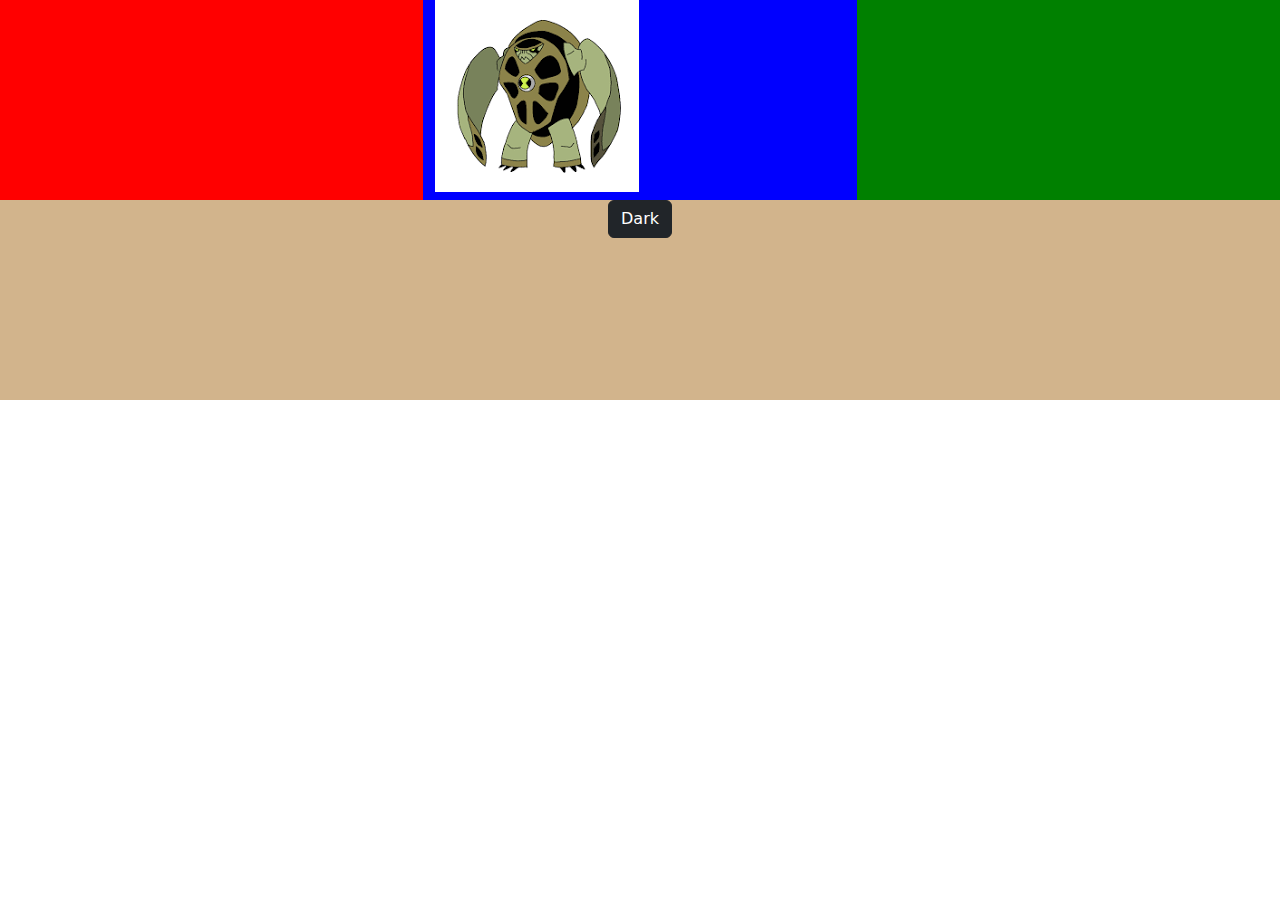
<file: index.html>
<!doctype html>
<html>
  <head>
    <meta charset="utf-8">
    <meta name="viewport" content="width=device-width, initial-scale=1">
    <title>Bootstrap demokkkkkkk</title>

    <link href="https://cdn.jsdelivr.net/npm/bootstrap@5.3.3/dist/css/bootstrap.min.css" rel="stylesheet" integrity="sha384-QWTKZyjpPEjISv5WaRU9OFeRpok6YctnYmDr5pNlyT2bRjXh0JMhjY6hW+ALEwIH" crossorigin="anonymous">
    <style>
        .fundo{
            height: 200px;  
        }
        .fundo2{
            height: 200px;
            width: 100%;
            background-color: tan;
        }
    </style>

</head>
  <body>
    <div class="row">
        <div class="col-md-4 fundo" style="background-color: red;">
        </div>
        <div class="col-md-4 fundo" style="background-color: blue;">
        <img src="placeholder.png"></div>
        <div class="col-md-4 fundo" style="background-color: green;"></div>
        <div class="fundo2">
            <center><button type="button" class="btn btn-dark">Dark</center></button>
        </div>
    </div>
    <script src="https://cdn.jsdelivr.net/npm/bootstrap@5.3.3/dist/js/bootstrap.bundle.min.js" integrity="sha384-YvpcrYf0tY3lHB60NNkmXc5s9fDVZLESaAA55NDzOxhy9GkcIdslK1eN7N6jIeHz" crossorigin="anonymous"></script>
  </body>
</html>
</file>
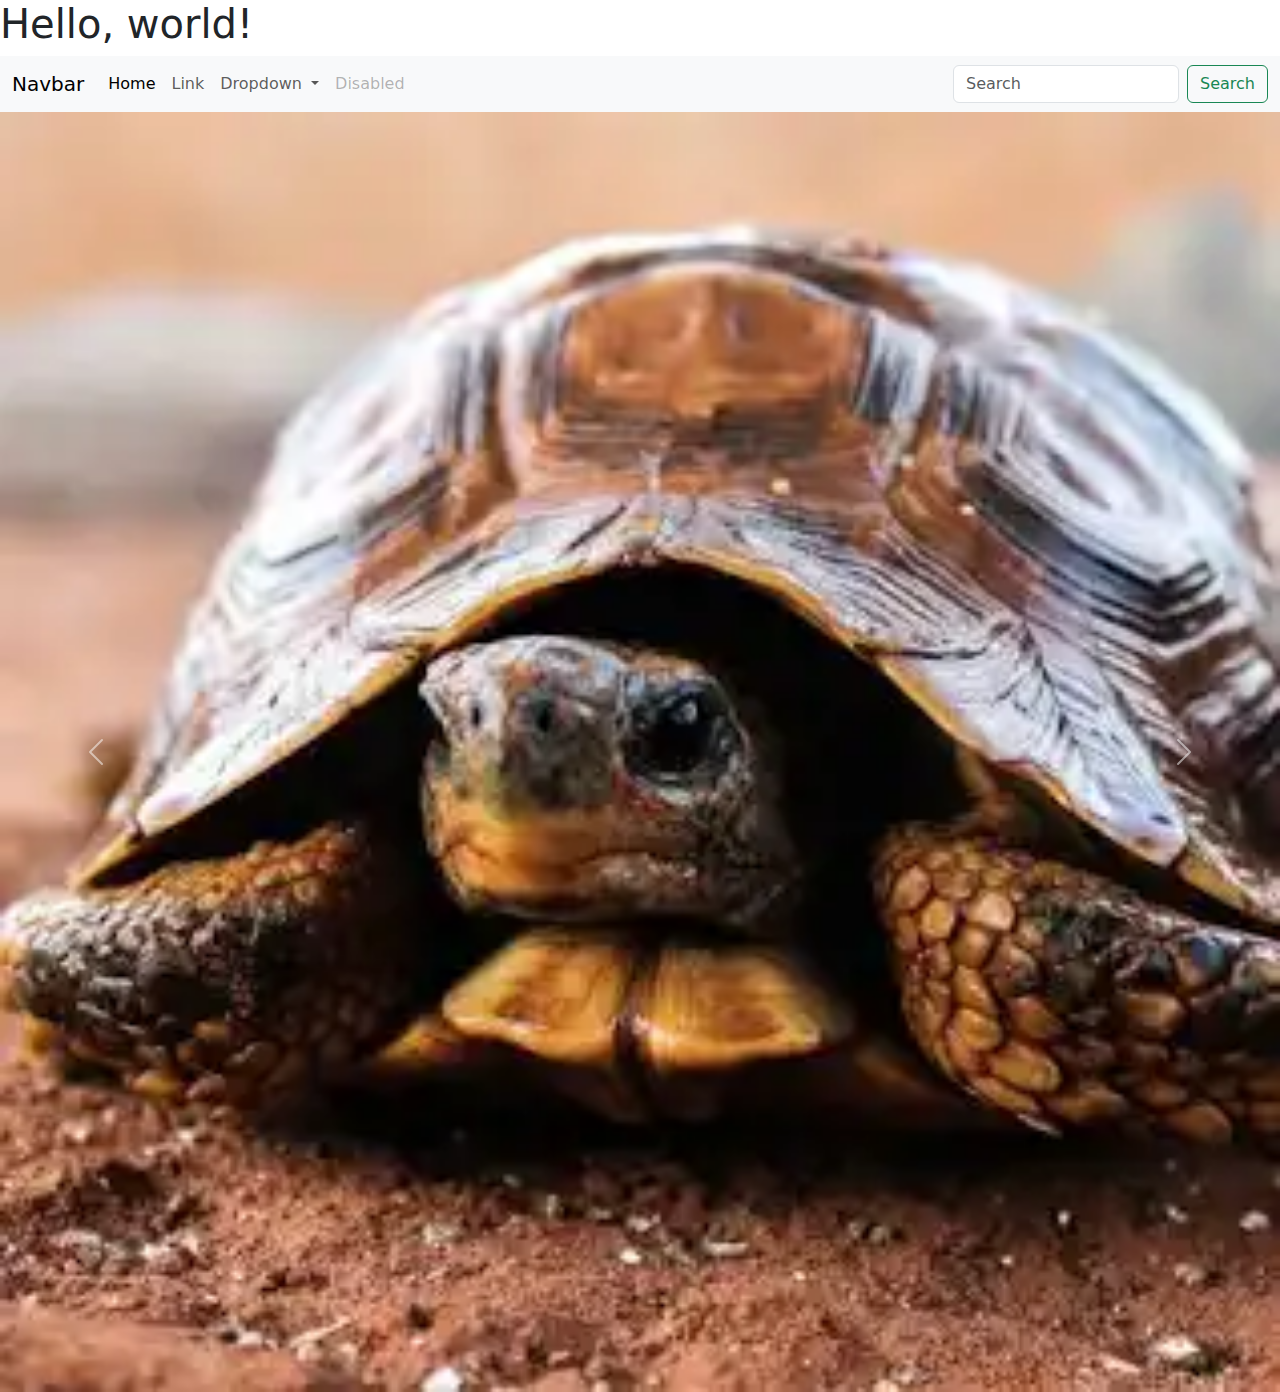
<file: DDprojetos/index.html>
<!doctype html>
    <html lang="en">
        <head>
        <meta charset="utf-8">
        <meta name="viewport" content="width=device-width, initial-scale=1">
        <title>Bootstrap demo</title>
        <link href="https://cdn.jsdelivr.net/npm/bootstrap@5.3.3/dist/css/bootstrap.min.css" rel="stylesheet" integrity="sha384-QWTKZyjpPEjISv5WaRU9OFeRpok6YctnYmDr5pNlyT2bRjXh0JMhjY6hW+ALEwIH" crossorigin="anonymous">
    </head>
    <body>
        <h1>Hello, world!</h1>
        <nav class="navbar navbar-expand-lg bg-body-tertiary">
            <div class="container-fluid">
                <a class="navbar-brand" href="#">Navbar</a>
                <button class="navbar-toggler" type="button" data-bs-toggle="collapse" data-bs-target="#navbarSupportedContent" aria-controls="navbarSupportedContent" aria-expanded="false" aria-label="Toggle navigation">
                    <span class="navbar-toggler-icon"></span>
                </button>
                <div class="collapse navbar-collapse" id="navbarSupportedContent">
                    <ul class="navbar-nav me-auto mb-2 mb-lg-0">
                    <li class="nav-item">
                    <a class="nav-link active" aria-current="page" href="#">Home</a>
                    </li>
                    <li class="nav-item">
                    <a class="nav-link" href="#">Link</a>
                    </li>
                    <li class="nav-item dropdown">
                    <a class="nav-link dropdown-toggle" href="#" role="button" data-bs-toggle="dropdown" aria-expanded="false">
                      Dropdown
                    </a>
                    <ul class="dropdown-menu">
                        <li><a class="dropdown-item" href="#">Action</a></li>
                        <li><a class="dropdown-item" href="#">Another action</a></li>
                        <li><hr class="dropdown-divider"></li>
                        <li><a class="dropdown-item" href="#">Something else here</a></li>
                    </ul>
                    </li>
                    <li class="nav-item">
                        <a class="nav-link disabled" aria-disabled="true">Disabled</a>
                    </li>
                </ul>
                    <form class="d-flex" role="search">
                        <input class="form-control me-2" type="search" placeholder="Search" aria-label="Search">
                        <button class="btn btn-outline-success" type="submit">Search</button>
                    </form>
                </div>
            </div>
        </nav>
        <div id="carouselExample" class="carousel slide">
            <div class="carousel-inner">
                <div class="carousel-item active">
                    <img src="tarta1.jpeg" class="d-block w-100" alt="...">
                </div>
                <div class="carousel-item">
                    <img src="tarta2.jpg" class="d-block w-100" alt="...">
                </div>
                <div class="carousel-item">
                    <img src="tarta3.jfif" class="d-block w-100" alt="...">
                </div>
            </div>

            <button class="carousel-control-prev" type="button" data-bs-target="#carouselExample" data-bs-slide="prev">
                <span class="carousel-control-prev-icon" aria-hidden="true"></span>
                <span class="visually-hidden">Previous</span>
            </button>
            <button class="carousel-control-next" type="button" data-bs-target="#carouselExample" data-bs-slide="next">
                <span class="carousel-control-next-icon" aria-hidden="true"></span>
                <span class="visually-hidden">Next</span>
            </button>
        </div>
        <script src="https://cdn.jsdelivr.net/npm/bootstrap@5.3.3/dist/js/bootstrap.bundle.min.js" integrity="sha384-YvpcrYf0tY3lHB60NNkmXc5s9fDVZLESaAA55NDzOxhy9GkcIdslK1eN7N6jIeHz" crossorigin="anonymous"></script>
    </body>
</html>
</file>
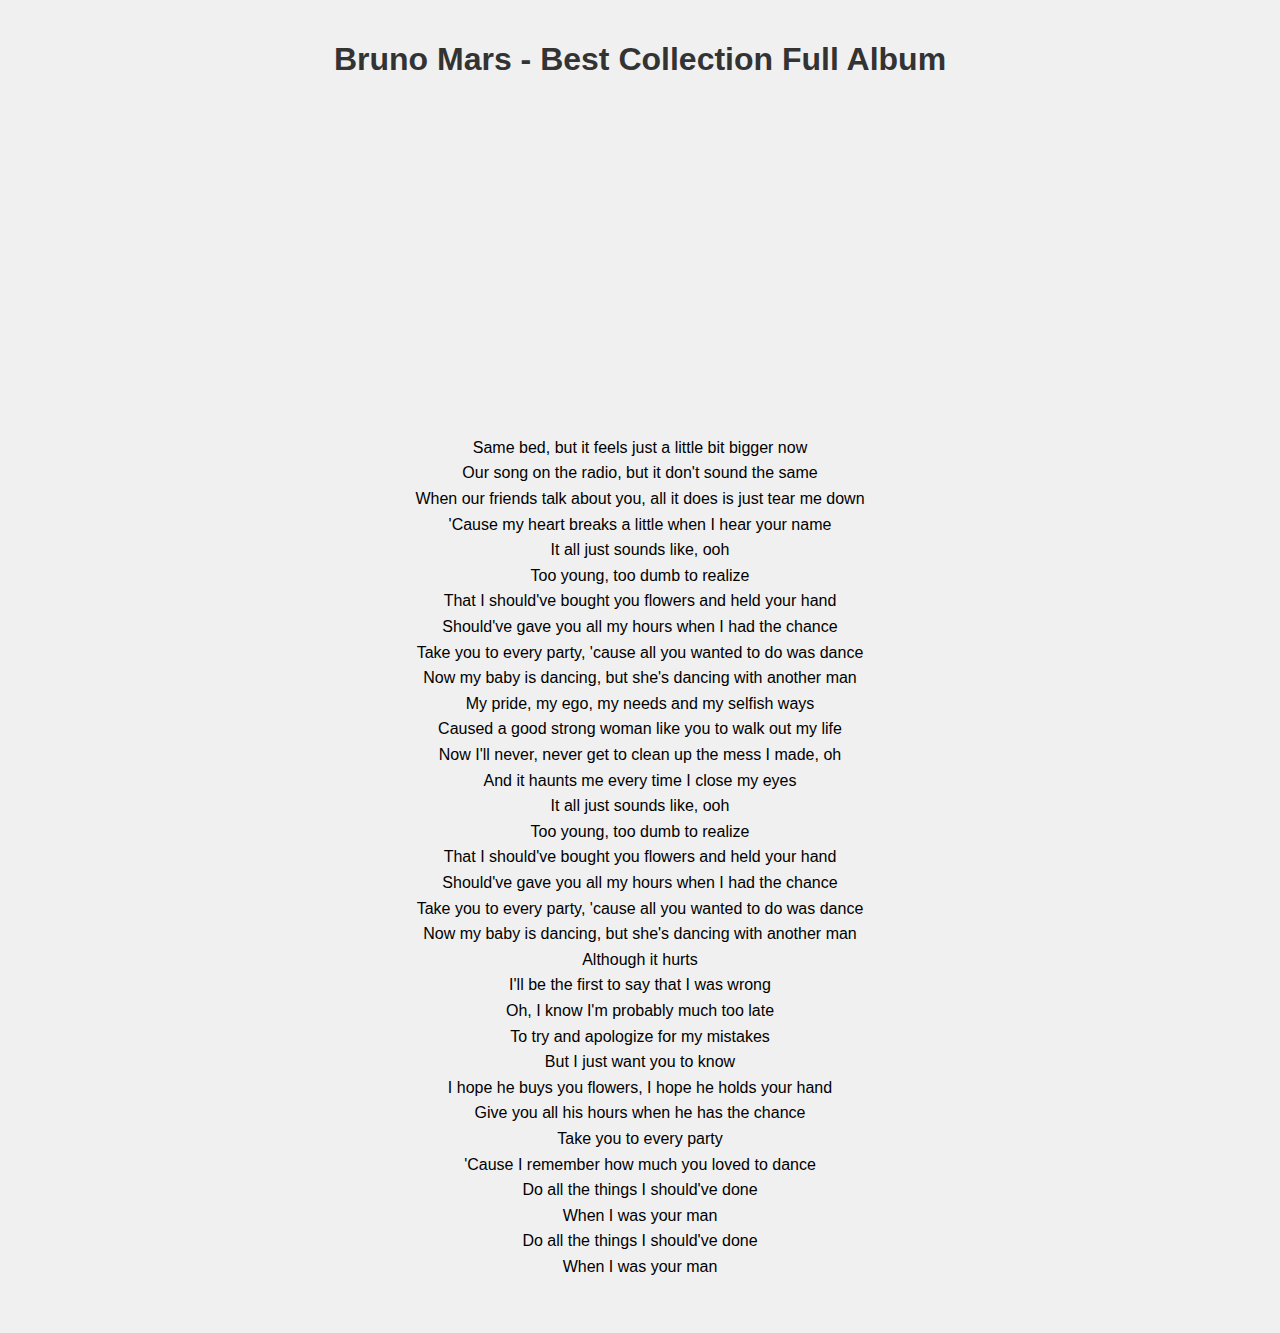
<file: site/Ariana.html>
<!DOCTYPE html>
<html lang="en">
<head>
    <meta charset="UTF-8">
    <title>Ariana Grande</title>
    <link rel="stylesheet" href="stylemusica.css">
</head>
<body>

<h1>Bruno Mars - Best Collection Full Album</h1>
<iframe width="560" height="315" src="https://www.youtube.com/embed/swYMG7X1iDQ?si=rdgfjkyW-mhFYAOL" title="YouTube video player" frameborder="0" allow="accelerometer; autoplay; clipboard-write; encrypted-media; gyroscope; picture-in-picture; web-share" referrerpolicy="strict-origin-when-cross-origin" allowfullscreen></iframe>
<p>Same bed, but it feels just a little bit bigger now
    <br>
    Our song on the radio, but it don't sound the same
    <br>
    When our friends talk about you, all it does is just tear me down
    <br>
    'Cause my heart breaks a little when I hear your name
    <br>
    
    It all just sounds like, ooh
    <br>
    
    Too young, too dumb to realize
    <br>
    That I should've bought you flowers and held your hand
    <br>
    Should've gave you all my hours when I had the chance
    <br>
    Take you to every party, 'cause all you wanted to do was dance
    <br>
    Now my baby is dancing, but she's dancing with another man
    <br>
    
    My pride, my ego, my needs and my selfish ways
    <br>
    Caused a good strong woman like you to walk out my life
    <br>
    Now I'll never, never get to clean up the mess I made, oh
    <br>
    And it haunts me every time I close my eyes
    <br>
    
    It all just sounds like, ooh
    <br>
    
    Too young, too dumb to realize
    <br>
    That I should've bought you flowers and held your hand
    <br>
    Should've gave you all my hours when I had the chance
    <br>
    Take you to every party, 'cause all you wanted to do was dance
    <br>
    Now my baby is dancing, but she's dancing with another man
    <br>
    
    Although it hurts
    <br>
    I'll be the first to say that I was wrong
    <br>
    Oh, I know I'm probably much too late
    <br>
    To try and apologize for my mistakes
    <br>
    But I just want you to know
    <br>
    
    I hope he buys you flowers, I hope he holds your hand
    <br>
    Give you all his hours when he has the chance
    <br>
    Take you to every party
    <br>
    'Cause I remember how much you loved to dance
    <br>
    
    Do all the things I should've done
    <br>
        
    When I was your man
    <br>
    Do all the things I should've done
    <br>
    When I was your man </p>
    <br>
</div>
</body>
</html>
</file>
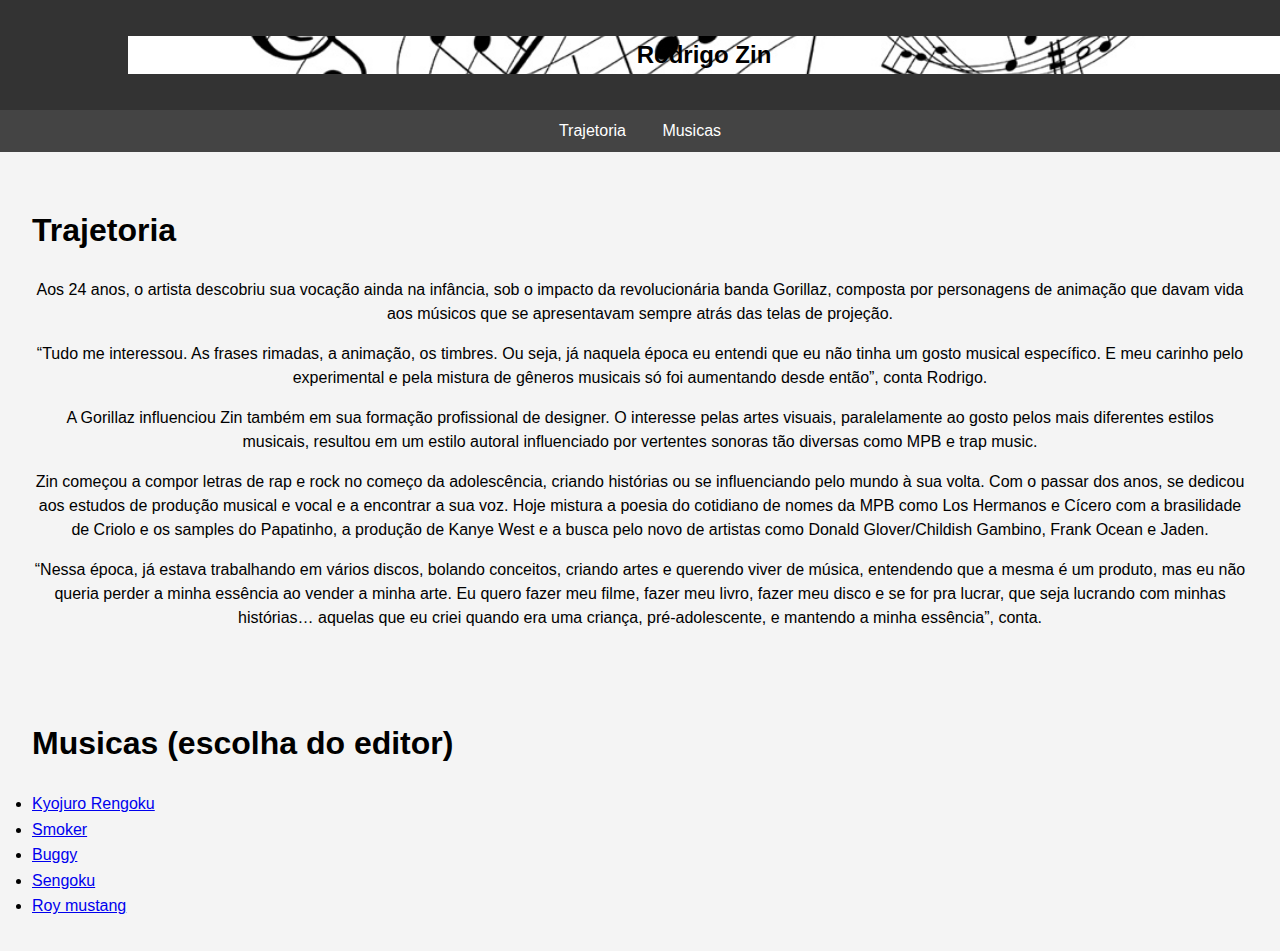
<file: site/autor.html>
<!DOCTYPE html>
<html>
    <head>
        <meta charset="UTF-8">
        <title>Rodrigo Zin</title>
        <link rel="stylesheet" href="style.css">
    </head>
    <body class="segundo">
        <header>
            <h2>Rodrigo Zin</h2>
        </header>
        <nav>
            <a href="#trajetoria">Trajetoria</a>
            <a href="#musicas">Musicas</a>
        </nav>
        <div class="content">
        <section id="trajetoria">
        <h1>Trajetoria</h1>
        <p>Aos 24 anos, o artista descobriu sua vocação ainda na infância, sob o 
        impacto da revolucionária banda Gorillaz, composta por personagens de animação que davam vida aos músicos que se 
        apresentavam sempre atrás das telas de projeção.</p>
        <p>“Tudo me interessou. As frases rimadas, a animação, os timbres. Ou seja, já naquela época eu entendi que eu não tinha um 
            gosto musical específico.  E meu carinho pelo experimental e pela mistura de gêneros musicais só foi aumentando 
            desde então”, conta Rodrigo.</p>
        <p>A Gorillaz influenciou Zin também em sua formação profissional de designer. O interesse pelas artes visuais, 
            paralelamente ao gosto pelos mais diferentes estilos musicais, resultou em um estilo autoral influenciado por 
            vertentes sonoras tão diversas como MPB e trap music.</p>
        <p>Zin começou a compor letras de rap e rock no começo da adolescência, criando histórias ou se influenciando pelo 
            mundo à sua volta. Com o passar dos anos, se dedicou aos estudos de produção musical e vocal e a encontrar a sua 
            voz. Hoje mistura a poesia do cotidiano de nomes da MPB como Los Hermanos e Cícero com a brasilidade de Criolo e os 
            samples do Papatinho, a produção de Kanye West e a busca pelo novo de artistas como Donald Glover/Childish Gambino, 
            Frank Ocean e Jaden.</p>
        <p>“Nessa época, já estava trabalhando em vários discos, bolando conceitos, criando artes e querendo viver de música, 
            entendendo que a mesma é um produto, mas eu não queria perder a minha essência ao vender a minha arte. Eu quero 
            fazer meu filme, fazer meu livro, fazer meu disco e se for pra lucrar, que seja lucrando com minhas histórias… 
            aquelas que eu criei quando era uma criança, pré-adolescente, e mantendo a minha essência”, conta.</p>
            <br>
        <br>
    </section>
    <section id="Caracteriticas">
        <h1> Musicas (escolha do editor) </h1>
            <li><a href="kyoujuro.html">Kyojuro Rengoku</a></li>
            <li><a href="Smoker.html">Smoker</a></li>
            <li><a href="Buggy.html">Buggy</a></li>
            <li><a href="Sengoku.html">Sengoku</a></li>
            <li><a href="Mustang.html">Roy mustang</a></li>
        </section>
    </div>
    </body>
</html>
</file>
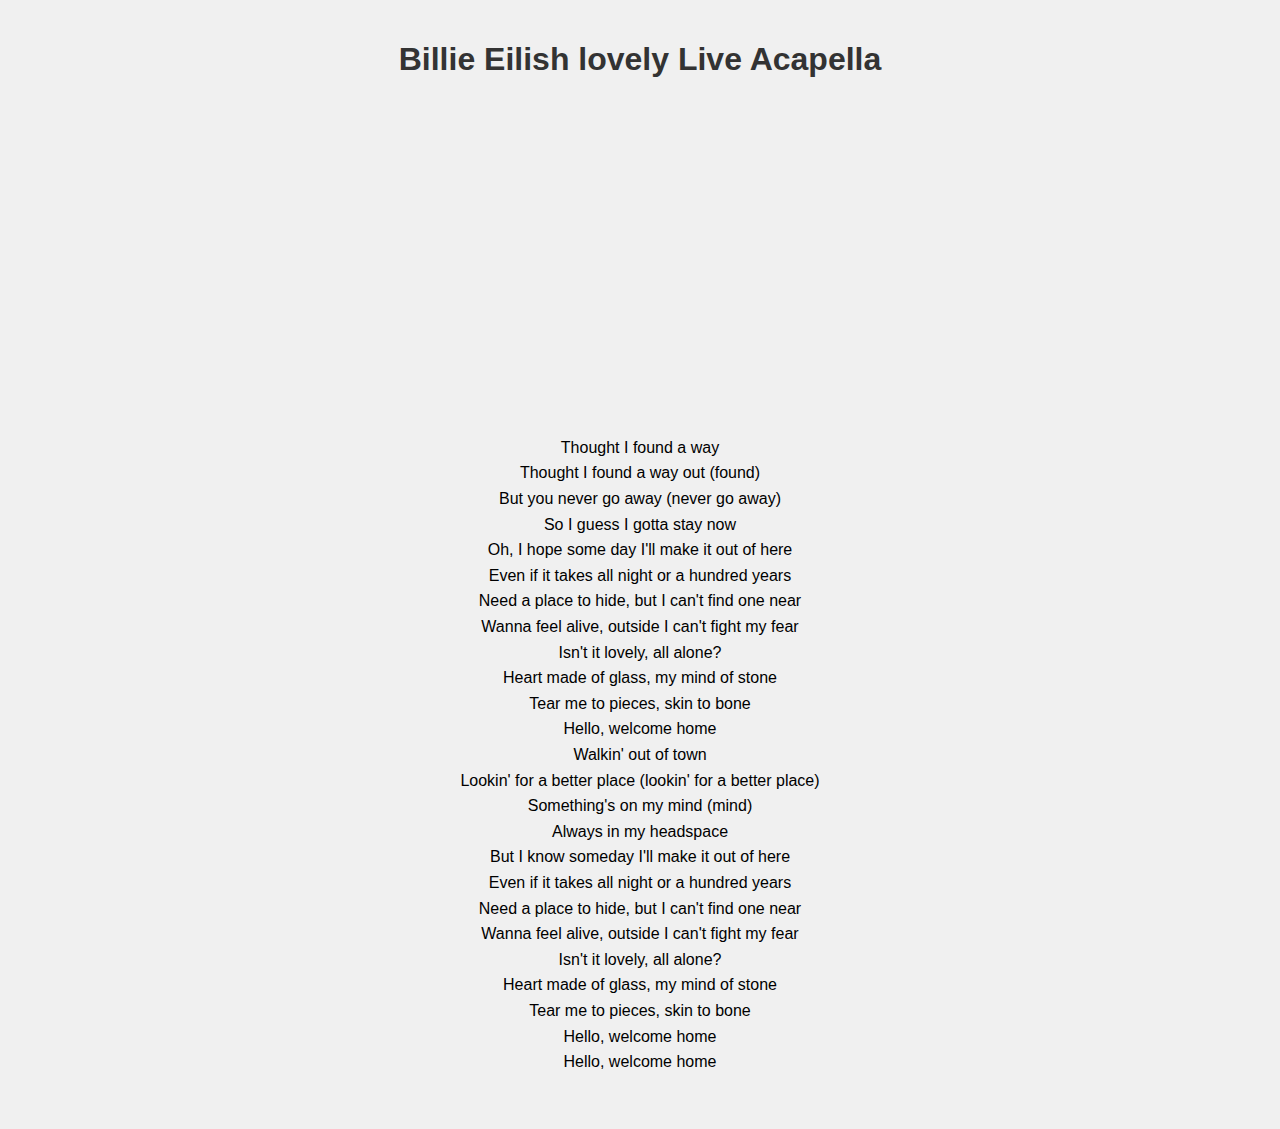
<file: site/Billie.html>
<!DOCTYPE html>
<html lang="en">
<head>
    <meta charset="UTF-8">
    <title>Billie Eilish</title>
    <link rel="stylesheet" href="stylemusica.css">
</head>
<body>

<h1>Billie Eilish lovely Live Acapella</h1>
<iframe width="560" height="315" src="https://www.youtube.com/embed/8S3sMnTzpdg?si=o5OYVru1xGpRU1GM" title="YouTube video player" frameborder="0" allow="accelerometer; autoplay; clipboard-write; encrypted-media; gyroscope; picture-in-picture; web-share" referrerpolicy="strict-origin-when-cross-origin" allowfullscreen></iframe>
<p>Thought I found a way
    <br>
    Thought I found a way out (found)
    <br>
    But you never go away (never go away)
    <br>
    So I guess I gotta stay now
    <br>
    
    Oh, I hope some day I'll make it out of here
    <br>
    Even if it takes all night or a hundred years
    <br>
    Need a place to hide, but I can't find one near
    <br>
    Wanna feel alive, outside I can't fight my fear
    <br>
    
    Isn't it lovely, all alone?
    <br>
    Heart made of glass, my mind of stone
    <br>
    Tear me to pieces, skin to bone
    <br>
    Hello, welcome home
    <br>
    Walkin' out of town
    <br>
    Lookin' for a better place (lookin' for a better place)
    <br>
    Something's on my mind (mind)
    <br>
    Always in my headspace
    <br>
    
    But I know someday I'll make it out of here
    <br>
    Even if it takes all night or a hundred years
    <br>
    Need a place to hide, but I can't find one near
    <br>
    Wanna feel alive, outside I can't fight my fear
    <br>
    Isn't it lovely, all alone?
    <br>
    Heart made of glass, my mind of stone
    <br>
    Tear me to pieces, skin to bone
    <br>
    Hello, welcome home
    <br>
    
    Hello, welcome home</p>
    <br>
</div>
</body>
</html>
</file>
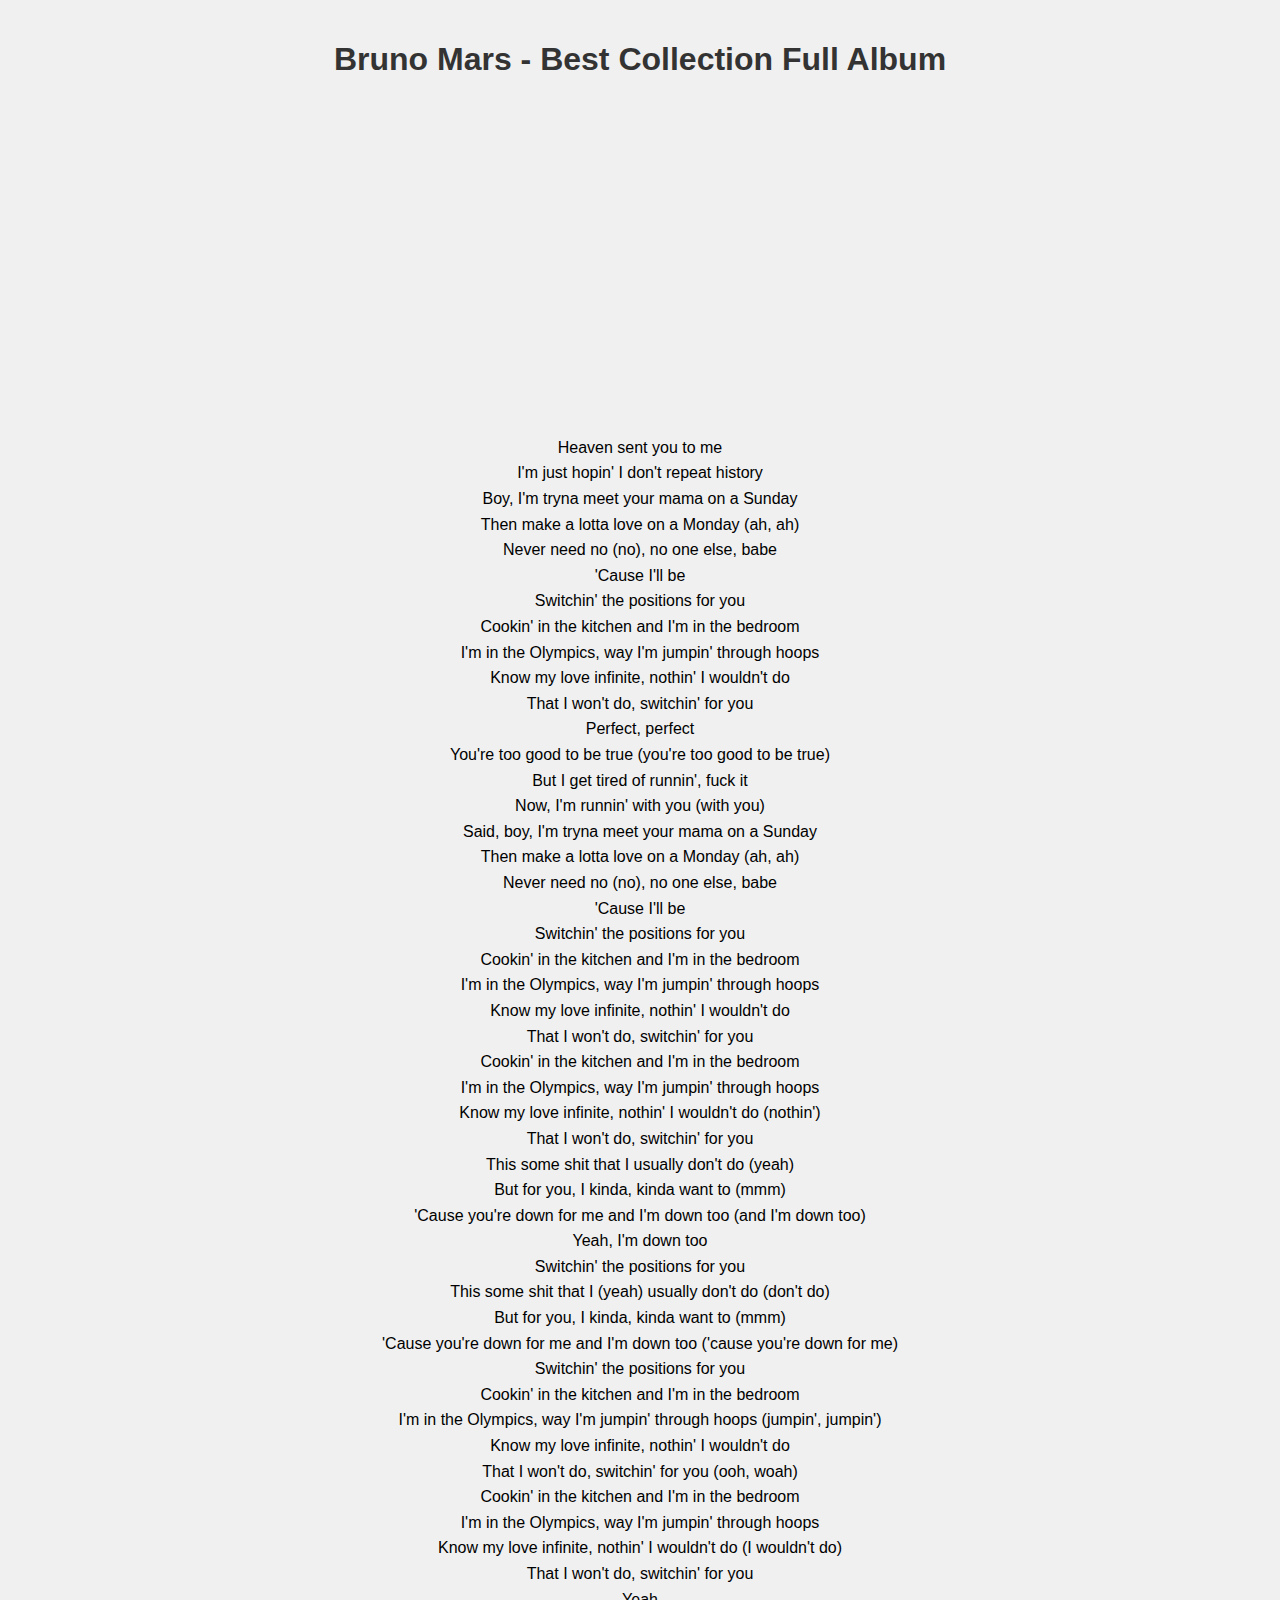
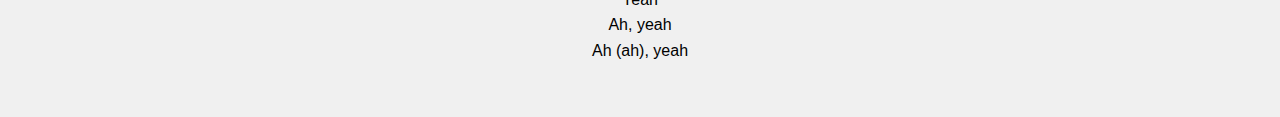
<file: site/bruno.html>
<!DOCTYPE html>
<html lang="en">
<head>
    <meta charset="UTF-8">
    <title>Bruno Mars</title>
    <link rel="stylesheet" href="stylemusica.css">
</head>
<body>

<h1>Bruno Mars - Best Collection Full Album</h1>
<iframe width="560" height="315" src="https://www.youtube.com/embed/7DSybWhGB6I?si=pTva6fQ_yhdzGhJr" title="YouTube video player" frameborder="0" allow="accelerometer; autoplay; clipboard-write; encrypted-media; gyroscope; picture-in-picture; web-share" referrerpolicy="strict-origin-when-cross-origin" allowfullscreen></iframe>
<p>Heaven sent you to me
    <br>
    I'm just hopin' I don't repeat history
    <br>
    
    Boy, I'm tryna meet your mama on a Sunday
    <br>
    Then make a lotta love on a Monday (ah, ah)
    <br>
    Never need no (no), no one else, babe
    <br>
    'Cause I'll be
    <br>
    
    Switchin' the positions for you
    <br>
    Cookin' in the kitchen and I'm in the bedroom
    <br>
    I'm in the Olympics, way I'm jumpin' through hoops
    <br>
    Know my love infinite, nothin' I wouldn't do
    <br>
    That I won't do, switchin' for you
    <br>
    
    Perfect, perfect
    <br>
    You're too good to be true (you're too good to be true)
    <br>
    But I get tired of runnin', fuck it
    <br>
    Now, I'm runnin' with you (with you)
    <br>
    
    Said, boy, I'm tryna meet your mama on a Sunday
    <br>
    Then make a lotta love on a Monday (ah, ah)
    <br>
    Never need no (no), no onе else, babe
    <br>
    'Causе I'll be
    <br>
    
    Switchin' the positions for you
    <br>
    Cookin' in the kitchen and I'm in the bedroom
    <br>
    I'm in the Olympics, way I'm jumpin' through hoops
    <br>
    Know my love infinite, nothin' I wouldn't do
    <br>
    That I won't do, switchin' for you
    <br>
    Cookin' in the kitchen and I'm in the bedroom
    <br>
    I'm in the Olympics, way I'm jumpin' through hoops
    <br>
    Know my love infinite, nothin' I wouldn't do (nothin')
    <br>
    That I won't do, switchin' for you
    <br>
    
    This some shit that I usually don't do (yeah)
    <br>
    But for you, I kinda, kinda want to (mmm)
    <br>
    'Cause you're down for me and I'm down too (and I'm down too)
    <br>
    Yeah, I'm down too
    <br>
    Switchin' the positions for you
    <br>
    This some shit that I (yeah) usually don't do (don't do)
    <br>
    But for you, I kinda, kinda want to (mmm)
    <br>
    'Cause you're down for me and I'm down too ('cause you're down for me)
    <br>
    
    Switchin' the positions for you
    <br>
    Cookin' in the kitchen and I'm in the bedroom
    <br>
    
    I'm in the Olympics, way I'm jumpin' through hoops (jumpin', jumpin')
    <br>
    Know my love infinite, nothin' I wouldn't do
    <br>
    That I won't do, switchin' for you (ooh, woah)
    <br>
    Cookin' in the kitchen and I'm in the bedroom
    <br>
    I'm in the Olympics, way I'm jumpin' through hoops
    <br>
    Know my love infinite, nothin' I wouldn't do (I wouldn't do)
    <br>
    That I won't do, switchin' for you
    <br>
    
    Yeah
    <br>
    Ah, yeah
    <br>
    Ah (ah), yeah </p>
    
    <br>
</div>
</body>
</html>
</file>
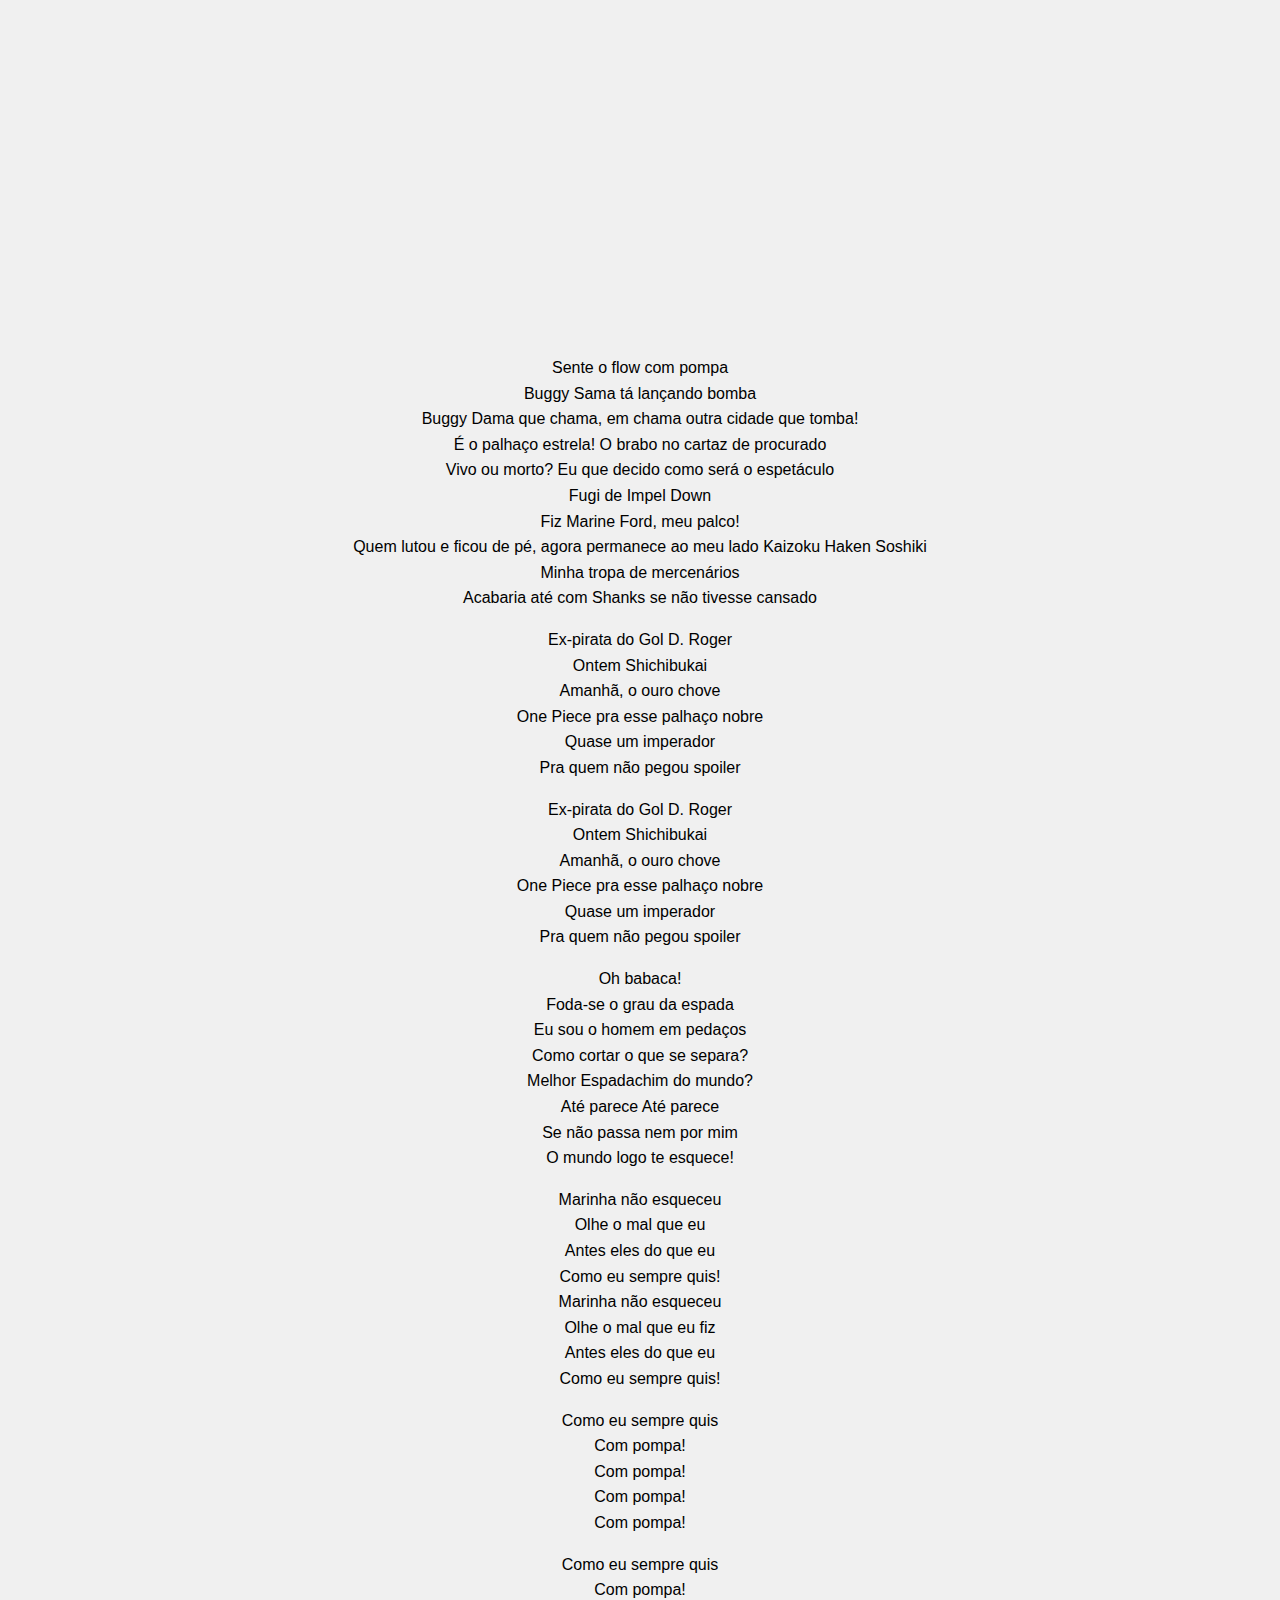
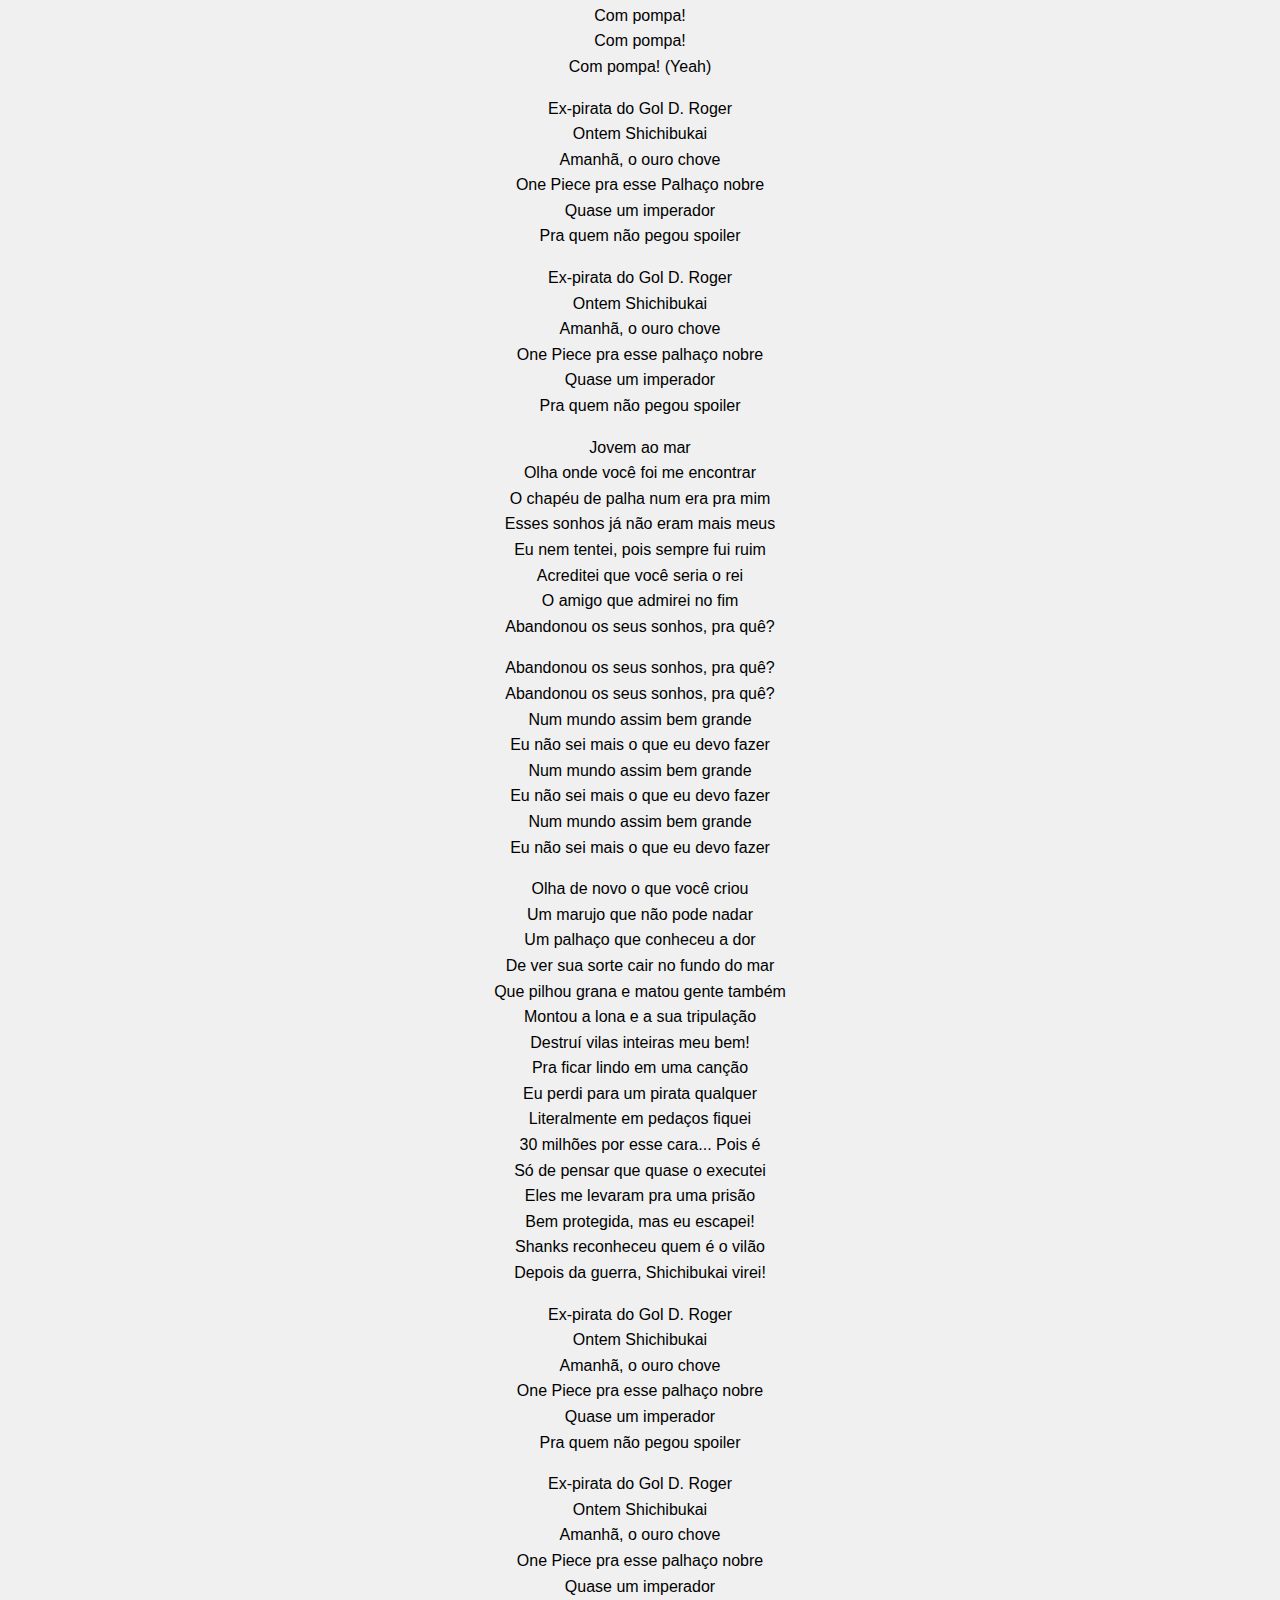
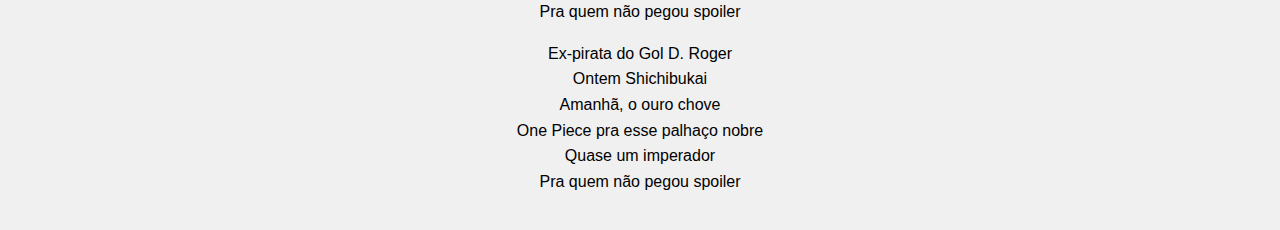
<file: site/Buggy.html>
<!DOCTYPE html>
<html>
<head>
    <meta charset="UTF-8">
    <title>Buggy</title>
    <link rel="stylesheet" href="stylemusica.css">
    </head>
    <body class="primario">
    <center>
        <iframe width="560" height="315" src="https://www.youtube.com/embed/PLvS9x56Z7k?si=nK8DciDxrlqrxBNA" title="YouTube video player" frameborder="0" allow="accelerometer; autoplay; clipboard-write; encrypted-media; gyroscope; picture-in-picture; web-share" referrerpolicy="strict-origin-when-cross-origin" allowfullscreen></iframe>    </center>
    </center>
    <p>Sente o flow com pompa
        <br>Buggy Sama tá lançando bomba
        <br>Buggy Dama que chama, em chama outra cidade que tomba!
        <br>É o palhaço estrela! O brabo no cartaz de procurado
        <br>Vivo ou morto? Eu que decido como será o espetáculo
        <br>Fugi de Impel Down<br>Fiz Marine Ford, meu palco!
        <br>Quem lutou e ficou de pé, agora permanece ao meu lado Kaizoku Haken Soshiki
        <br>Minha tropa de mercenários
        <br>Acabaria até com Shanks se não tivesse cansado
    </p>
    <p>Ex-pirata do Gol D. Roger
        <br>Ontem Shichibukai
        <br>Amanhã, o ouro chove
        <br>One Piece pra esse palhaço nobre
        <br>Quase um imperador
        <br>Pra quem não pegou spoiler
    </p>
    <p>Ex-pirata do Gol D. Roger
        <br>Ontem Shichibukai
        <br>Amanhã, o ouro chove
        <br>One Piece pra esse palhaço nobre
        <br>Quase um imperador
        <br>Pra quem não pegou spoiler
    </p>
    <p>Oh babaca!
        <br>Foda-se o grau da espada
        <br>Eu sou o homem em pedaços
        <br>Como cortar o que se separa?
        <br>Melhor Espadachim do mundo?
        <br>Até parece Até parece
        <br>Se não passa nem por mim
        <br>O mundo logo te esquece!
    </p>
    <p>Marinha não esqueceu
        <br>Olhe o mal que eu 
        <br>Antes eles do que eu
        <br>Como eu sempre quis!
        <br>Marinha não esqueceu
        <br>Olhe o mal que eu fiz
        <br>Antes eles do que eu
        <br>Como eu sempre quis!
    </p>
    <p>Como eu sempre quis
        <br>Com pompa!
        <br>Com pompa!
        <br>Com pompa!
        <br>Com pompa!
    </p>
    <p>Como eu sempre quis
        <br>Com pompa!
        <br>Com pompa!
        <br>Com pompa!
        <br>Com pompa! (Yeah)
    </p>
    <p>Ex-pirata do Gol D. Roger
        <br>Ontem Shichibukai
        <br>Amanhã, o ouro chove
        <br>One Piece pra esse Palhaço nobre
        <br>Quase um imperador
        <br>Pra quem não pegou spoiler
    </p>   
    <p>Ex-pirata do Gol D. Roger
        <br>Ontem Shichibukai
        <br>Amanhã, o ouro chove
        <br>One Piece pra esse palhaço nobre
        <br>Quase um imperador
        <br>Pra quem não pegou spoiler
    </p><p>Jovem ao mar
        <br>Olha onde você foi me encontrar
        <br>O chapéu de palha num era pra mim
        <br>Esses sonhos já não eram mais meus
        <br>Eu nem tentei, pois sempre fui ruim
        <br>Acreditei que você seria o rei
        <br>O amigo que admirei no fim
        <br>Abandonou os seus sonhos, pra quê?</p>
    <p>Abandonou os seus sonhos, pra quê?
            <br>Abandonou os seus sonhos, pra quê?
            <br>Num mundo assim bem grande
            <br>Eu não sei mais o que eu devo fazer
            <br>Num mundo assim bem grande
            <br>Eu não sei mais o que eu devo fazer
            <br>Num mundo assim bem grande
        <br>Eu não sei mais o que eu devo fazer</p>
    <p>Olha de novo o que você criou            
        <br>Um marujo que não pode nadar
        <br>Um palhaço que conheceu a dor
        <br>De ver sua sorte cair no fundo do mar
        <br>Que pilhou grana e matou gente também
        <br>Montou a lona e a sua tripulação
        <br>Destruí vilas inteiras meu bem!
        <br>Pra ficar lindo em uma canção
        <br>Eu perdi para um pirata qualquer
        <br>Literalmente em pedaços fiquei
        <br>30 milhões por esse cara... Pois é
        <br>Só de pensar que quase o executei
        <br>Eles me levaram pra uma prisão
        <br>Bem protegida, mas eu escapei!
        <br>Shanks reconheceu quem é o vilão
        <br>Depois da guerra, Shichibukai virei!</p>
    <p>Ex-pirata do Gol D. Roger
        <br>Ontem Shichibukai
        <br>Amanhã, o ouro chove
        <br>One Piece pra esse palhaço nobre
        <br>Quase um imperador
        <br>Pra quem não pegou spoiler</p>
    <p>Ex-pirata do Gol D. Roger
            <br>Ontem Shichibukai
            <br>Amanhã, o ouro chove
            <br>One Piece pra esse palhaço nobre
            <br>Quase um imperador
        <br>Pra quem não pegou spoiler</p>
    <p>Ex-pirata do Gol D. Roger
            <br>Ontem Shichibukai
            <br>Amanhã, o ouro chove
            <br>One Piece pra esse palhaço nobre
            <br>Quase um imperador
        <br>Pra quem não pegou spoiler</p>
    </body>
</html>
</ht
</file>
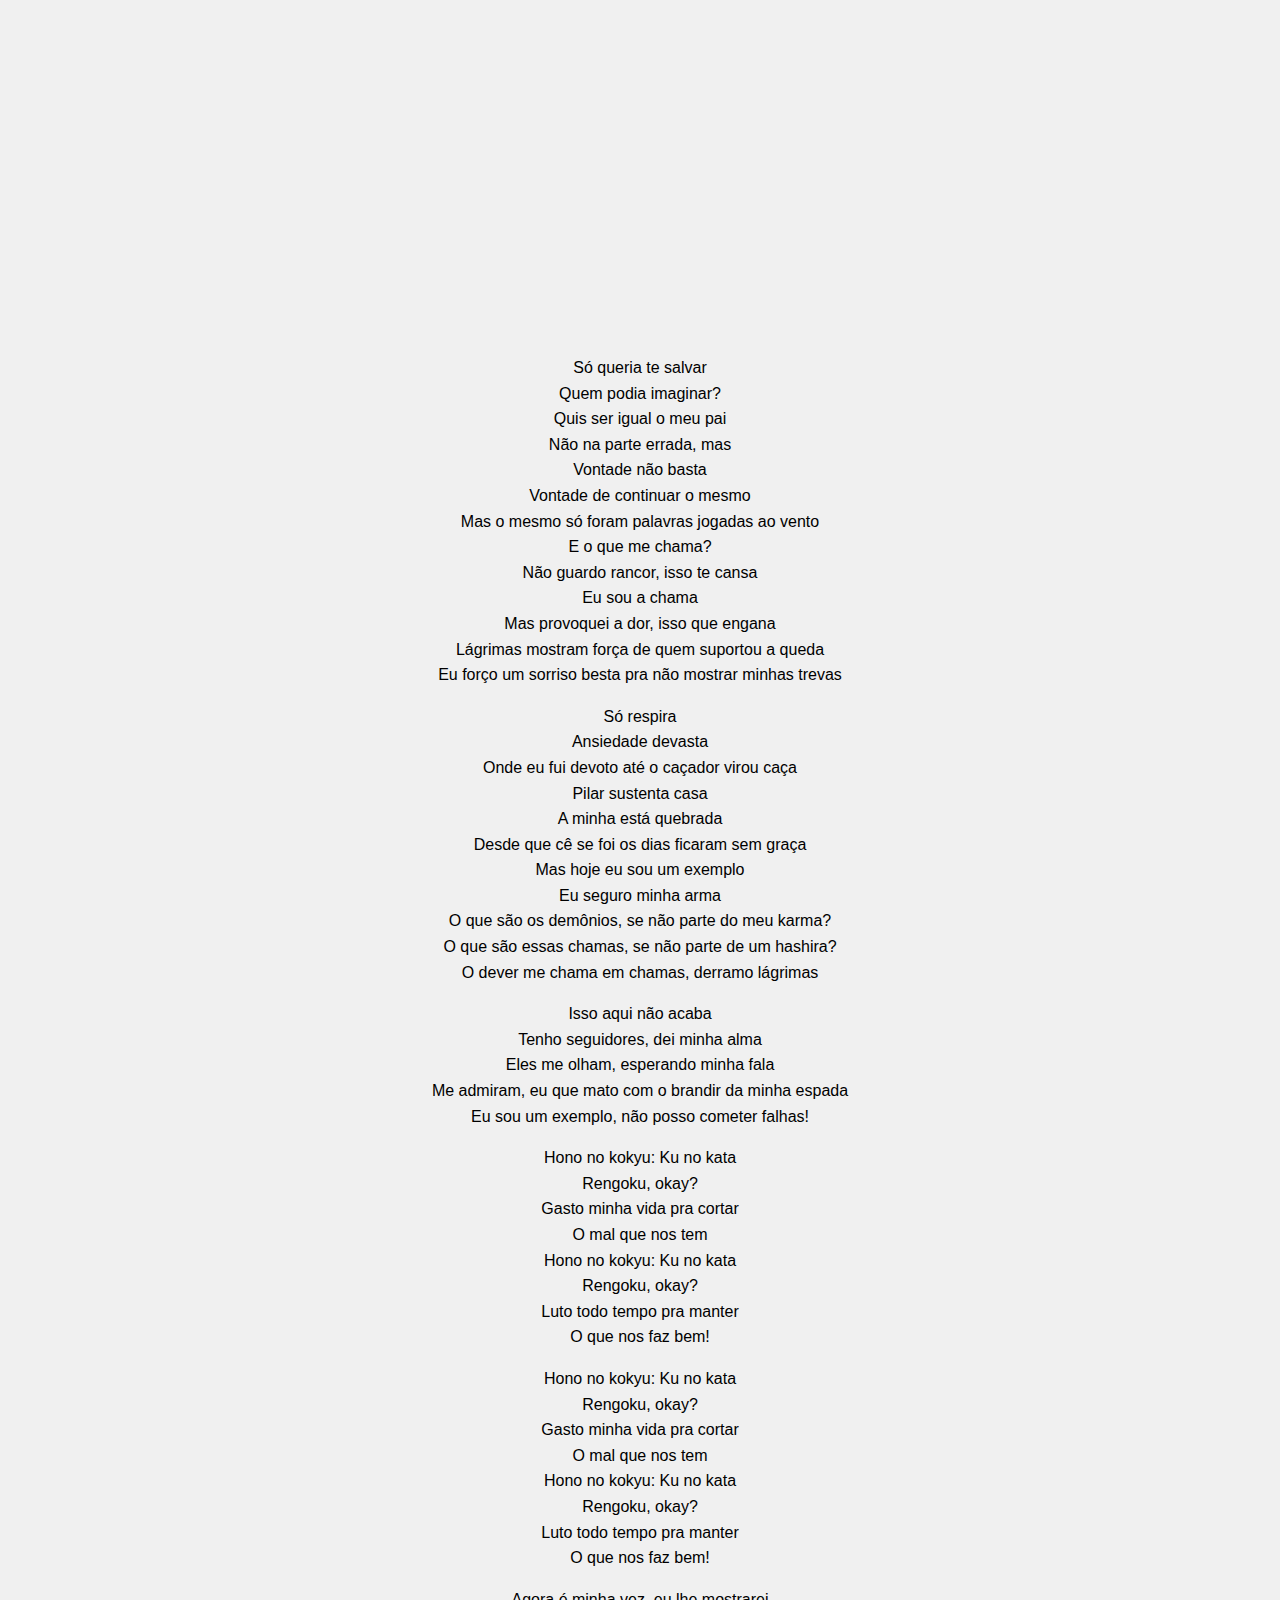
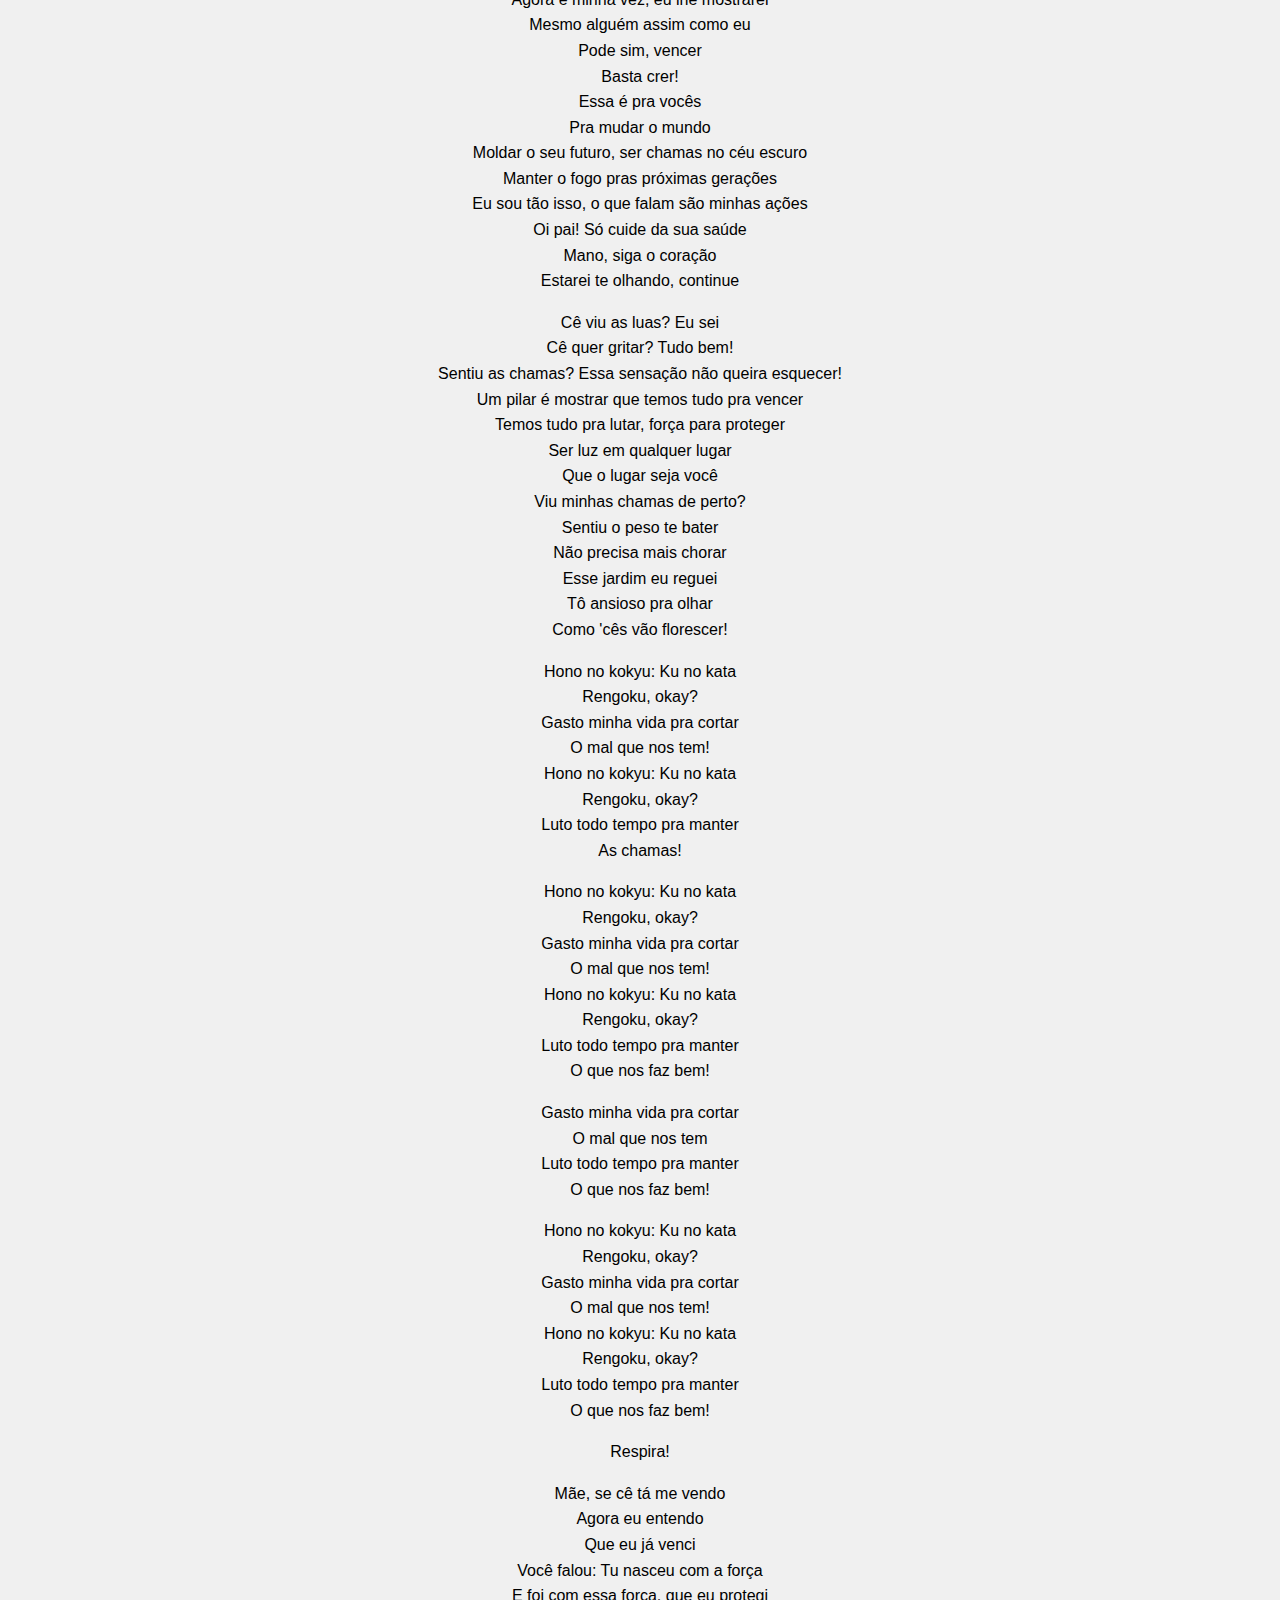
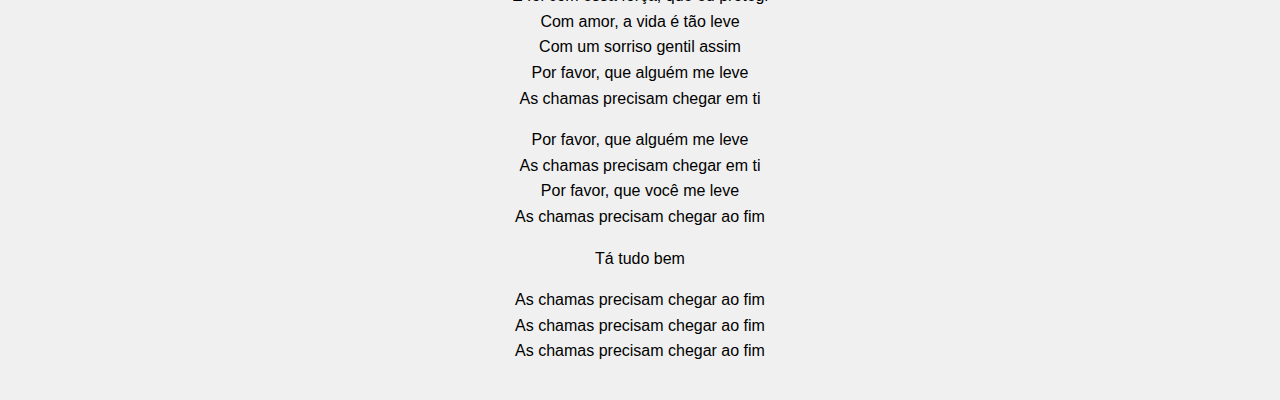
<file: site/kyoujuro.html>
<!DOCTYPE html>
<html>
<head>
    <meta charset="UTF-8">
    <title>Kyojuro Rengoku</title>
    <link rel="stylesheet" href="stylemusica.css">
    </head>
    <body class="primario">
    <center>
        <iframe class="video" width="560" height="315" src="https://www.youtube.com/embed/pWomJnHKWsE?si=HW_ZovIFqdYVuJxS" title="YouTube video player" frameborder="0" allow="accelerometer; autoplay; clipboard-write; encrypted-media; gyroscope; picture-in-picture; web-share" referrerpolicy="strict-origin-when-cross-origin" allowfullscreen></iframe>
    </center>
</head>
<body>
    <p>Só queria te salvar<br>Quem podia imaginar?
        <br>Quis ser igual o meu pai
        <br>Não na parte errada, mas
        <br>Vontade não basta
        <br>Vontade de continuar o mesmo
        <br>Mas o mesmo só foram palavras jogadas ao vento
        <br>E o que me chama?
        <br>Não guardo rancor, isso te cansa
        <br>Eu sou a chama
        <br>Mas provoquei a dor, isso que engana
        <br>Lágrimas mostram força de quem suportou a queda
        <br>Eu forço um sorriso besta pra não mostrar minhas trevas
    </p>
    <p>Só respira
        <br>Ansiedade devasta
        <br>Onde eu fui devoto até o caçador virou caça
        <br>Pilar sustenta casa
        <br>A minha está quebrada
        <br>Desde que cê se foi os dias ficaram sem graça
        <br>Mas hoje eu sou um exemplo
        <br>Eu seguro minha arma
        <br>O que são os demônios, se não parte do meu karma?
        <br>O que são essas chamas, se não parte de um hashira?
        <br>O dever me chama em chamas, derramo lágrimas
    </p>
    <p>Isso aqui não acaba
        <br>Tenho seguidores, dei minha alma
        <br>Eles me olham, esperando minha fala
        <br>Me admiram, eu que mato com o brandir da minha espada
        <br>Eu sou um exemplo, não posso cometer falhas!</p>
    <p>Hono no kokyu: Ku no kata
        <br>Rengoku, okay?
        <br>Gasto minha vida pra cortar
        <br>O mal que nos tem
        <br>Hono no kokyu: Ku no kata
        <br>Rengoku, okay?
        <br>Luto todo tempo pra manter
        <br>O que nos faz bem!</p>
    <p>Hono no kokyu: Ku no kata
        <br>Rengoku, okay?
        <br>Gasto minha vida pra cortar
        <br>O mal que nos tem
        <br>Hono no kokyu: Ku no kata
        <br>Rengoku, okay?
        <br>Luto todo tempo pra manter
        <br>O que nos faz bem!</p>
    <p>Agora é minha vez, eu lhe mostrarei
        <br>Mesmo alguém assim como eu
        <br>Pode sim, vencer
        <br>Basta crer!
        <br>Essa é pra vocês
        <br>Pra mudar o mundo
        <br>Moldar o seu futuro, ser chamas no céu escuro
        <br>Manter o fogo pras próximas gerações
        <br>Eu sou tão isso, o que falam são minhas ações
        <br>Oi pai! Só cuide da sua saúde
        <br>Mano, siga o coração
        <br>Estarei te olhando, continue</p>
    <p>Cê viu as luas? Eu sei
        <br>Cê quer gritar? Tudo bem!
        <br>Sentiu as chamas? Essa sensação não queira esquecer!
        <br>Um pilar é mostrar que temos tudo pra vencer
        <br>Temos tudo pra lutar, força para proteger
        <br>Ser luz em qualquer lugar
        <br>Que o lugar seja você
        <br>Viu minhas chamas de perto?
        <br>Sentiu o peso te bater
        <br>Não precisa mais chorar
        <br>Esse jardim eu reguei
        <br>Tô ansioso pra olhar
        <br>Como 'cês vão florescer!</p>
    <p>Hono no kokyu: Ku no kata
        <br>Rengoku, okay?
        <br>Gasto minha vida pra cortar
        <br>O mal que nos tem!
        <br>Hono no kokyu: Ku no kata
        <br>Rengoku, okay?
        <br>Luto todo tempo pra manter
        <br>As chamas!</p>
    <p>Hono no kokyu: Ku no kata
        <br>Rengoku, okay?
        <br>Gasto minha vida pra cortar
        <br>O mal que nos tem!
        <br>Hono no kokyu: Ku no kata
        <br>Rengoku, okay?
        <br>Luto todo tempo pra manter
        <br>O que nos faz bem!</p>
    <p>Gasto minha vida pra cortar
        <br>O mal que nos tem
        <br>Luto todo tempo pra manter
        <br>O que nos faz bem!</p>
    <p>Hono no kokyu: Ku no kata
        <br>Rengoku, okay?
        <br>Gasto minha vida pra cortar
        <br>O mal que nos tem!
        <br>Hono no kokyu: Ku no kata
        <br>Rengoku, okay?
        <br>Luto todo tempo pra manter
        <br>O que nos faz bem!</p>
    <p>Respira!</p>
    <p>Mãe, se cê tá me vendo
        <br>Agora eu entendo
        <br>Que eu já venci
        <br>Você falou: Tu nasceu com a força
        <br>E foi com essa força, que eu protegi
        <br>Com amor, a vida é tão leve
        <br>Com um sorriso gentil assim
        <br>Por favor, que alguém me leve
        <br>As chamas precisam chegar em ti</p>
    <p>Por favor, que alguém me leve
        <br>As chamas precisam chegar em ti
        <br>Por favor, que você me leve
        <br>As chamas precisam chegar ao fim</p>
    <p>Tá tudo bem</p>
    <p>As chamas precisam chegar ao fim
        <br>As chamas precisam chegar ao fim
        <br>As chamas precisam chegar ao fim</p>




    </body>
</html>
</file>
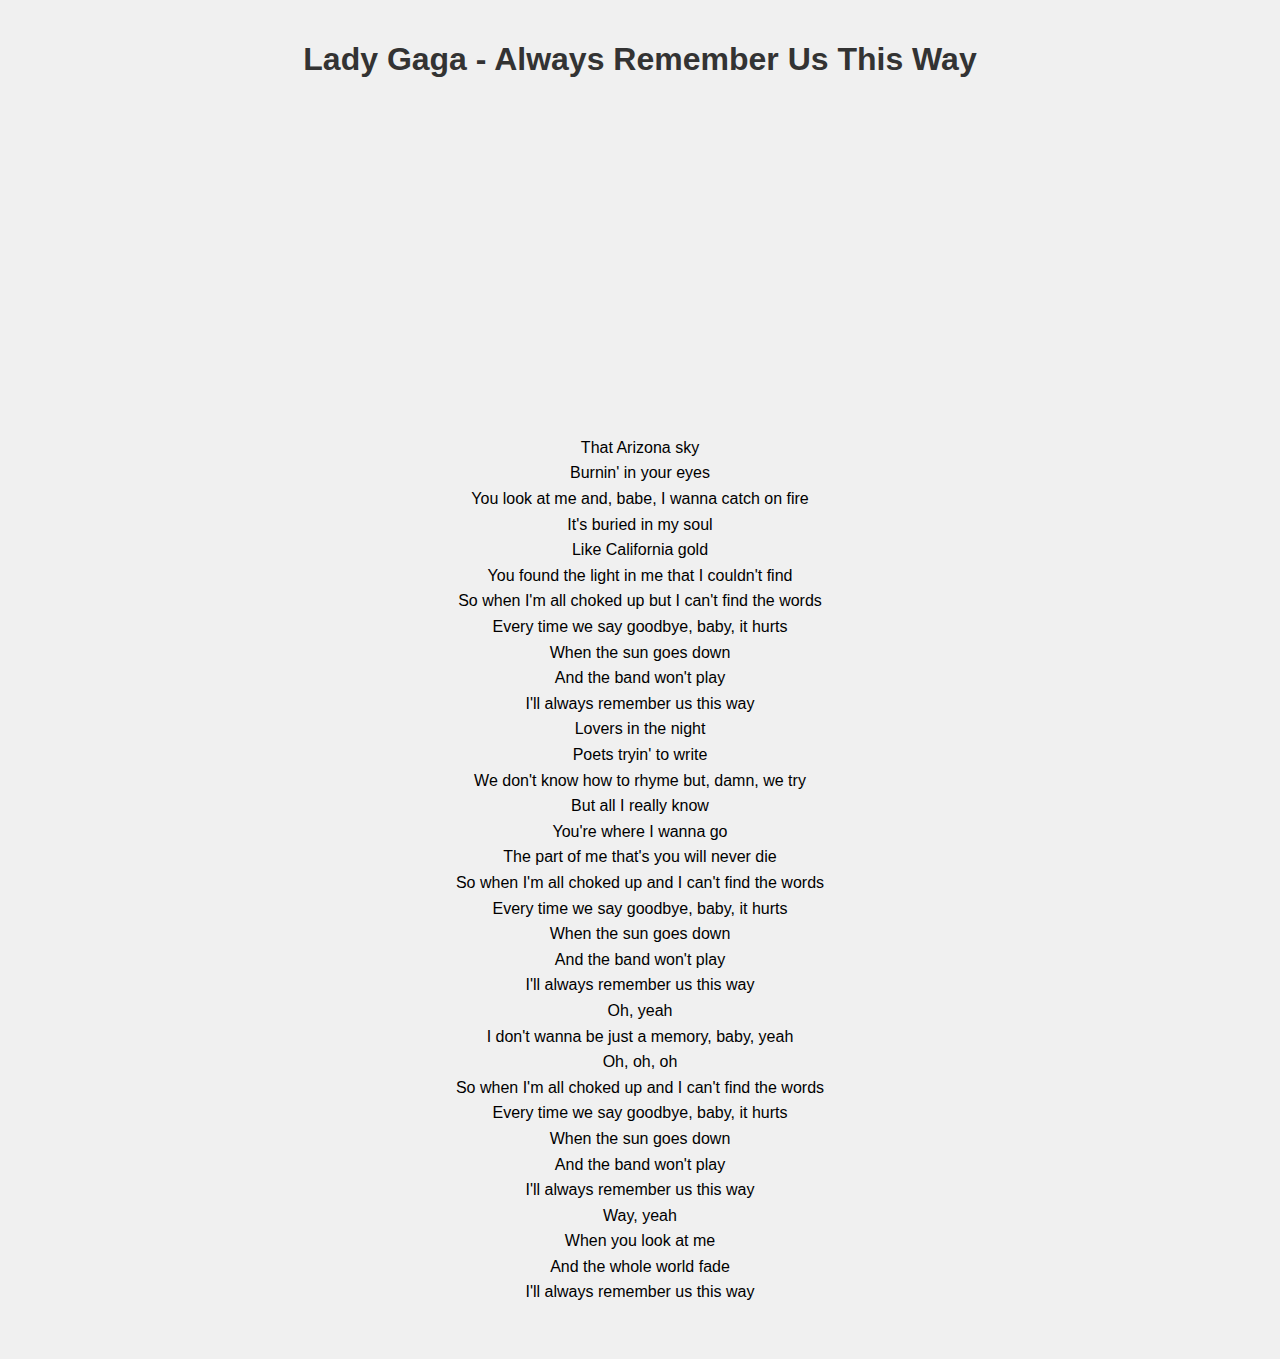
<file: site/lady.html>
<!DOCTYPE html>
<html lang="en">
<head>
    <meta charset="UTF-8">
    <title>Lady Gaga</title>
    <link rel="stylesheet" href="stylemusica.css">
</head>
<body>

<h1>Lady Gaga - Always Remember Us This Way</h1>
<center>
<iframe width="560" height="315" src="https://www.youtube.com/embed/L0FQb3RMfPg?si=EDtuJgDvyodr8wxU" title="YouTube video player" frameborder="0" allow="accelerometer; autoplay; clipboard-write; encrypted-media; gyroscope; picture-in-picture; web-share" referrerpolicy="strict-origin-when-cross-origin" allowfullscreen></iframe>
</center>
<p>That Arizona sky
    <br>
    Burnin' in your eyes
    <br>
    You look at me and, babe, I wanna catch on fire
    <br>
    It's buried in my soul
    <br>
    Like California gold
    <br>
    You found the light in me that I couldn't find
    <br>
    
    So when I'm all choked up but I can't find the words
    <br>
    Every time we say goodbye, baby, it hurts
    <br>
    When the sun goes down
    <br>
    And the band won't play
    <br>
    I'll always remember us this way
    <br>
    
    Lovers in the night
    <br>
    Poets tryin' to write
    <br>
    We don't know how to rhyme but, damn, we try
    <br>
    But all I really know
    <br>
    You're where I wanna go
    <br>
    The part of me that's you will never die
    <br>
    
    So when I'm all choked up and I can't find the words
    <br>
    Every time we say goodbye, baby, it hurts
    <br>
    When the sun goes down
    <br>
    And the band won't play
    <br>
    I'll always remember us this way
    <br>
    
    Oh, yeah
    <br>
    I don't wanna be just a memory, baby, yeah
    <br>
    
    Oh, oh, oh
    <br>
    So when I'm all choked up and I can't find the words
    <br>
    Every time we say goodbye, baby, it hurts
    <br>
    When the sun goes down
    <br>
    And the band won't play
    <br>
    I'll always remember us this way
    <br>
    Way, yeah
    <br>
    
    When you look at me
    <br>
    And the whole world fade
    <br>
    I'll always remember us this way</p>
    <br>
</div>
</body>
</html>
</file>
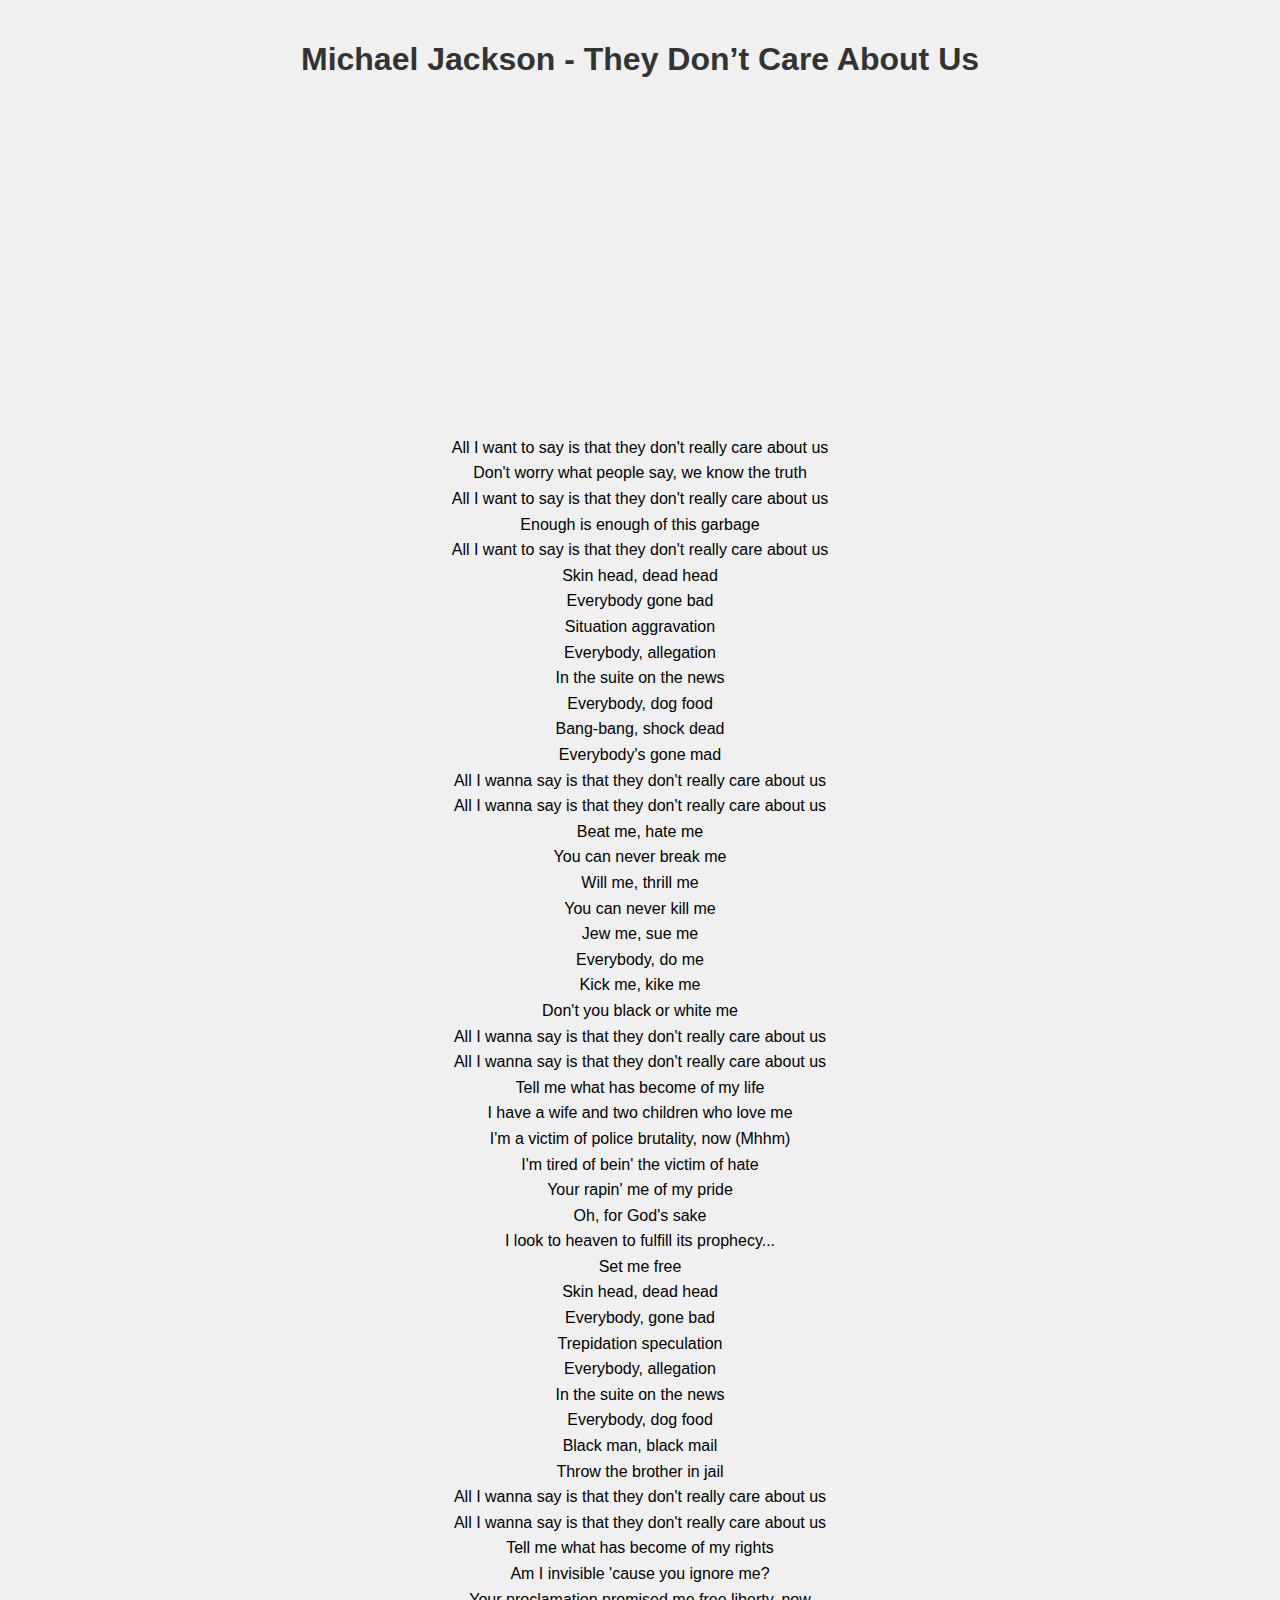
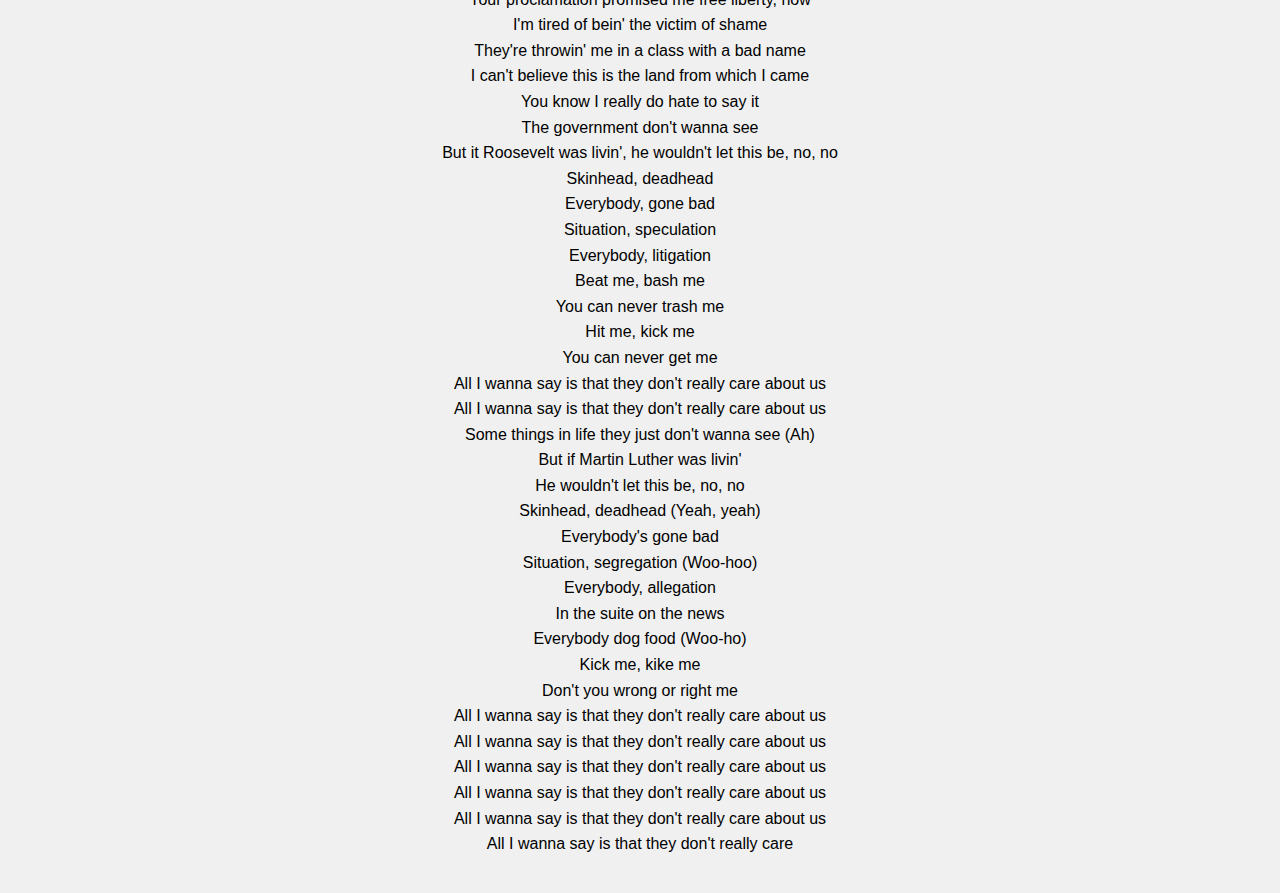
<file: site/michael.html>
<!DOCTYPE html>
<html lang="en">
<head>
    <meta charset="UTF-8">
    <title>Michael Jackson</title>
    <link rel="stylesheet" href="stylemusica.css">
</head>
<body>

<h1>Michael Jackson - They Don’t Care About Us</h1>
<iframe class="video" width="560" height="315" src="https://www.youtube.com/embed/pY90sFsB9wI?si=L9mdIU4PSJzf5duS" title="YouTube video player" frameborder="0" allow="accelerometer; autoplay; clipboard-write; encrypted-media; gyroscope; picture-in-picture; web-share" referrerpolicy="strict-origin-when-cross-origin" allowfullscreen></iframe>
<div class=".lyrics-container ">
<p>All I want to say is that they don't really care about us
    <br>
    Don't worry what people say, we know the truth
    <br>
    All I want to say is that they don't really care about us
    <br>
    Enough is enough of this garbage
    <br>
    All I want to say is that they don't really care about us
    <br>
    Skin head, dead head
    <br>
    Everybody gone bad
    <br>
    Situation aggravation
    <br>
    Everybody, allegation
    <br>
    In the suite on the news
    <br>
    Everybody, dog food
    <br>
    Bang-bang, shock dead
    <br>
    Everybody's gone mad
    <br>
    All I wanna say is that they don't really care about us
    <br>
    All I wanna say is that they don't really care about us
    <br>
    Beat me, hate me
    <br>
    You can never break me
    <br>
    Will me, thrill me
    <br>
    You can never kill me
    <br>
    Jew me, sue me
    <br>
    Everybody, do me
    <br>
    Kick me, kike me
    <br>
    Don't you black or white me
    <br>
    All I wanna say is that they don't really care about us
    <br>
    All I wanna say is that they don't really care about us
    <br>
    Tell me what has become of my life
    <br>
    I have a wife and two children who love me
    <br>
    I'm a victim of police brutality, now (Mhhm)
    <br>
    I'm tired of bein' the victim of hate
    <br>
    Your rapin' me of my pride
    <br>
    Oh, for God's sake
    <br>
    I look to heaven to fulfill its prophecy...
    <br>
    Set me free
    <br>
    Skin head, dead head
    <br>
    Everybody, gone bad
    <br>
    Trepidation speculation
    <br>
    Everybody, allegation
    <br>
    In the suite on the news
    <br>
    Everybody, dog food
    <br>
    Black man, black mail
    <br>
    Throw the brother in jail
    <br>
    All I wanna say is that they don't really care about us
    <br>
    All I wanna say is that they don't really care about us
    <br>
    Tell me what has become of my rights
    <br>
    Am I invisible 'cause you ignore me?
    <br>
    Your proclamation promised me free liberty, now
    <br>
    I'm tired of bein' the victim of shame
    <br>
    They're throwin' me in a class with a bad name
    <br>
    I can't believe this is the land from which I came
    <br>
    You know I really do hate to say it
    <br>
    The government don't wanna see
    <br>
    But it Roosevelt was livin', he wouldn't let this be, no, no
    <br>
    Skinhead, deadhead
    <br>
    Everybody, gone bad
    <br>
    Situation, speculation
    <br>
    Everybody, litigation
    <br>
    Beat me, bash me
    <br>
    You can never trash me
    <br>
    Hit me, kick me
    <br>
    You can never get me
    <br>
    All I wanna say is that they don't really care about us
    <br>
    All I wanna say is that they don't really care about us
    <br>
    Some things in life they just don't wanna see (Ah)
    <br>
    But if Martin Luther was livin'
    <br>
    He wouldn't let this be, no, no
    <br>
    Skinhead, deadhead (Yeah, yeah)
    <br>
    Everybody's gone bad
    <br>
    Situation, segregation (Woo-hoo)
    <br>
    Everybody, allegation
    <br>
    In the suite on the news
    <br>
    Everybody dog food (Woo-ho)
    <br>
    Kick me, kike me
    <br>
    Don't you wrong or right me
    <br>
    All I wanna say is that they don't really care about us
    <br>
    All I wanna say is that they don't really care about us
    <br>
    All I wanna say is that they don't really care about us
    <br>
    All I wanna say is that they don't really care about us
    <br>
    All I wanna say is that they don't really care about us
    <br>
    All I wanna say is that they don't really care </p>
</div>
</body>
</html>
</file>
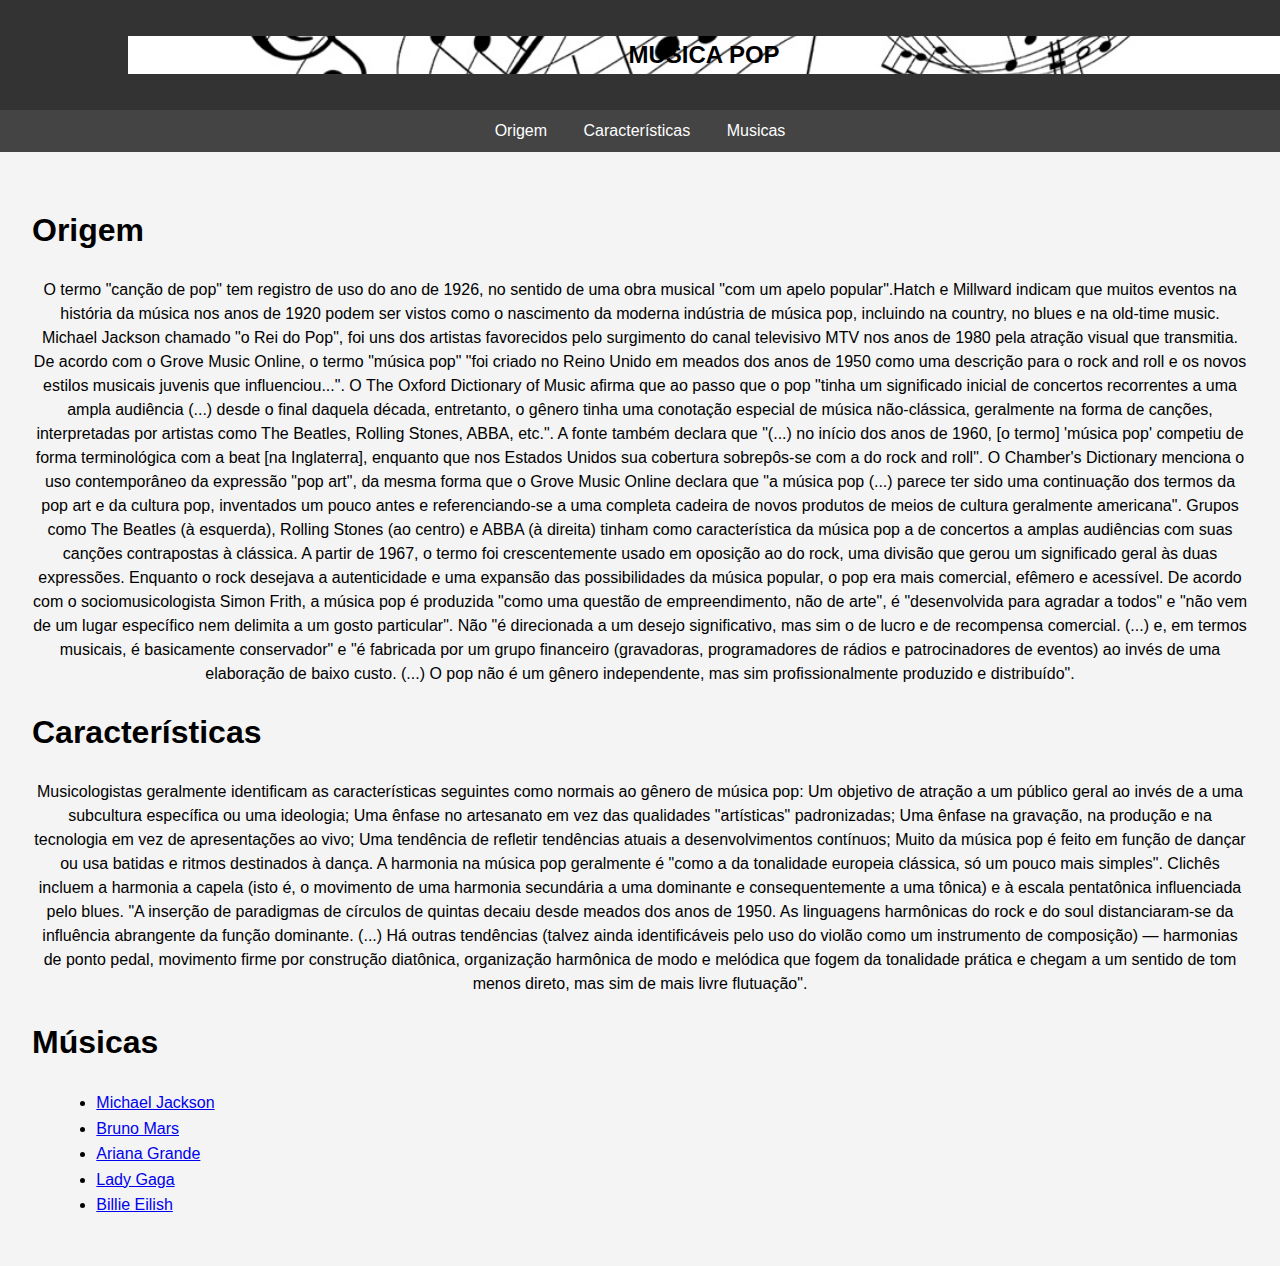
<file: site/musicapop.html>
<!DOCTYPE html>
<html>
<head>
    <meta charset="UTF-8">
    <title>Musica Pop</title>
    <link rel="stylesheet" href="style.css">
       
</head>
<body class="segundo">
    <header>
        <h2>MUSICA POP</h2>
    </header>
    <nav>
        <a href="#trajetoria">Origem</a>
        <a href="#Caracteriticas">Características</a>
        <a href="#musicas">Musicas</a>
    </nav>
    <div class="content">
        <section id="trajetoria">
            <h1>Origem</h1>
            <p>O termo "canção de pop" tem registro de uso do ano de 1926, no sentido de uma obra musical "com um apelo popular".Hatch e Millward indicam que muitos eventos na história da música nos anos de 1920 podem ser vistos como o nascimento da moderna indústria de música pop, incluindo na country, no blues e na old-time music.

                Michael Jackson chamado "o Rei do Pop", foi uns dos artistas favorecidos pelo surgimento do canal televisivo MTV nos anos de 1980 pela atração visual que transmitia.
                De acordo com o Grove Music Online, o termo "música pop" "foi criado no Reino Unido em meados dos anos de 1950 como uma descrição para o rock and roll e os novos estilos musicais juvenis que influenciou...". O The Oxford Dictionary of Music afirma que ao passo que o pop "tinha um significado inicial de concertos recorrentes a uma ampla audiência (...) desde o final daquela década, entretanto, o gênero tinha uma conotação especial de música não-clássica, geralmente na forma de canções, interpretadas por artistas como The Beatles, Rolling Stones, ABBA, etc.". A fonte também declara que "(...) no início dos anos de 1960, [o termo] 'música pop' competiu de forma terminológica com a beat [na Inglaterra], enquanto que nos Estados Unidos sua cobertura sobrepôs-se com a do rock and roll". O Chamber's Dictionary menciona o uso contemporâneo da expressão "pop art", da mesma forma que o Grove Music Online declara que "a música pop (...) parece ter sido uma continuação dos termos da pop art e da cultura pop, inventados um pouco antes e referenciando-se a uma completa cadeira de novos produtos de meios de cultura geralmente americana".
                
                
                
                Grupos como The Beatles (à esquerda), Rolling Stones (ao centro) e ABBA (à direita) tinham como característica da música pop a de concertos a amplas audiências com suas canções contrapostas à clássica.
                A partir de 1967, o termo foi crescentemente usado em oposição ao do rock, uma divisão que gerou um significado geral às duas expressões. Enquanto o rock desejava a autenticidade e uma expansão das possibilidades da música popular, o pop era mais comercial, efêmero e acessível. De acordo com o sociomusicologista Simon Frith, a música pop é produzida "como uma questão de empreendimento, não de arte", é "desenvolvida para agradar a todos" e "não vem de um lugar específico nem delimita a um gosto particular". Não "é direcionada a um desejo significativo, mas sim o de lucro e de recompensa comercial. (...) e, em termos musicais, é basicamente conservador" e "é fabricada por um grupo financeiro (gravadoras, programadores de rádios e patrocinadores de eventos) ao invés de uma elaboração de baixo custo. (...) O pop não é um gênero independente, mas sim profissionalmente produzido e distribuído".</p>
        </section>
        <section id="Caracteriticas">
            <h1>Características</h1>
                <p>Musicologistas geralmente identificam as características seguintes como normais ao gênero de música pop:
                    Um objetivo de atração a um público geral ao invés de a uma subcultura específica ou uma ideologia;
                   Uma ênfase no artesanato em vez das qualidades "artísticas" padronizadas;
                   Uma ênfase na gravação, na produção e na tecnologia em vez de apresentações ao vivo;
                   Uma tendência de refletir tendências atuais a desenvolvimentos contínuos;
                   Muito da música pop é feito em função de dançar ou usa batidas e ritmos destinados à dança.
                   A harmonia na música pop geralmente é "como a da tonalidade europeia clássica, só um pouco mais simples". Clichês incluem a harmonia a capela (isto é, o movimento de uma harmonia secundária a uma dominante e consequentemente a uma tônica) e à escala pentatônica influenciada pelo blues. "A inserção de paradigmas de círculos de quintas decaiu desde meados dos anos de 1950. As linguagens harmônicas do rock e do soul distanciaram-se da influência abrangente da função dominante. (...) Há outras tendências (talvez ainda identificáveis pelo uso do violão como um instrumento de composição) — harmonias de ponto pedal, movimento firme por construção diatônica, organização harmônica de modo e melódica que fogem da tonalidade prática e chegam a um sentido de tom menos direto, mas sim de mais livre flutuação".  </p>
        </section>

        <section id="musicas">
            <h1>Músicas</h1>
            <ul class="musicas">
                <li><a href="michael.html" >Michael Jackson</a></li>
                <li><a href="bruno.html" >Bruno Mars </a></li>
                <li><a href="Ariana.html" >Ariana Grande</a></li>
                <li><a href="lady.html">Lady Gaga</a></li>
                <li><a href="Billie.html" >Billie Eilish</a></li>
            </ul>
        </section>
    </div>
</body>
</html>
</file>
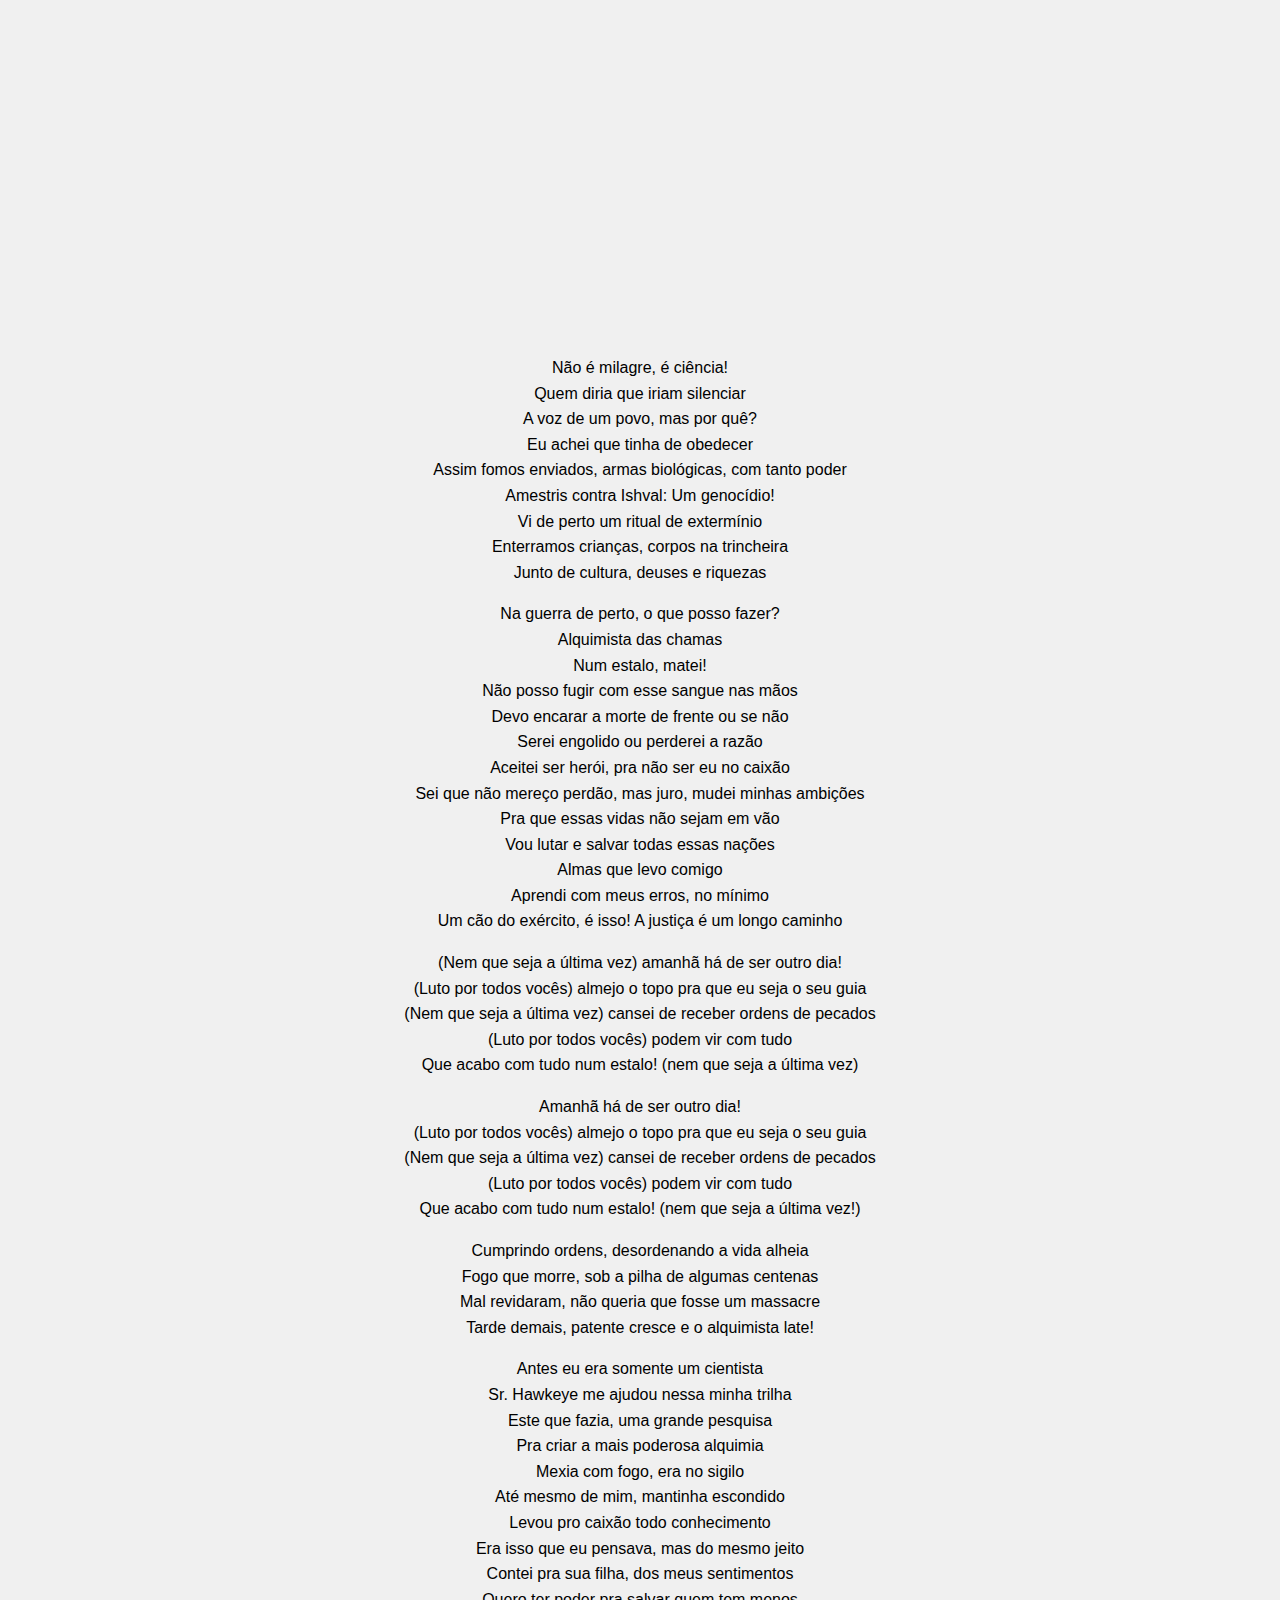
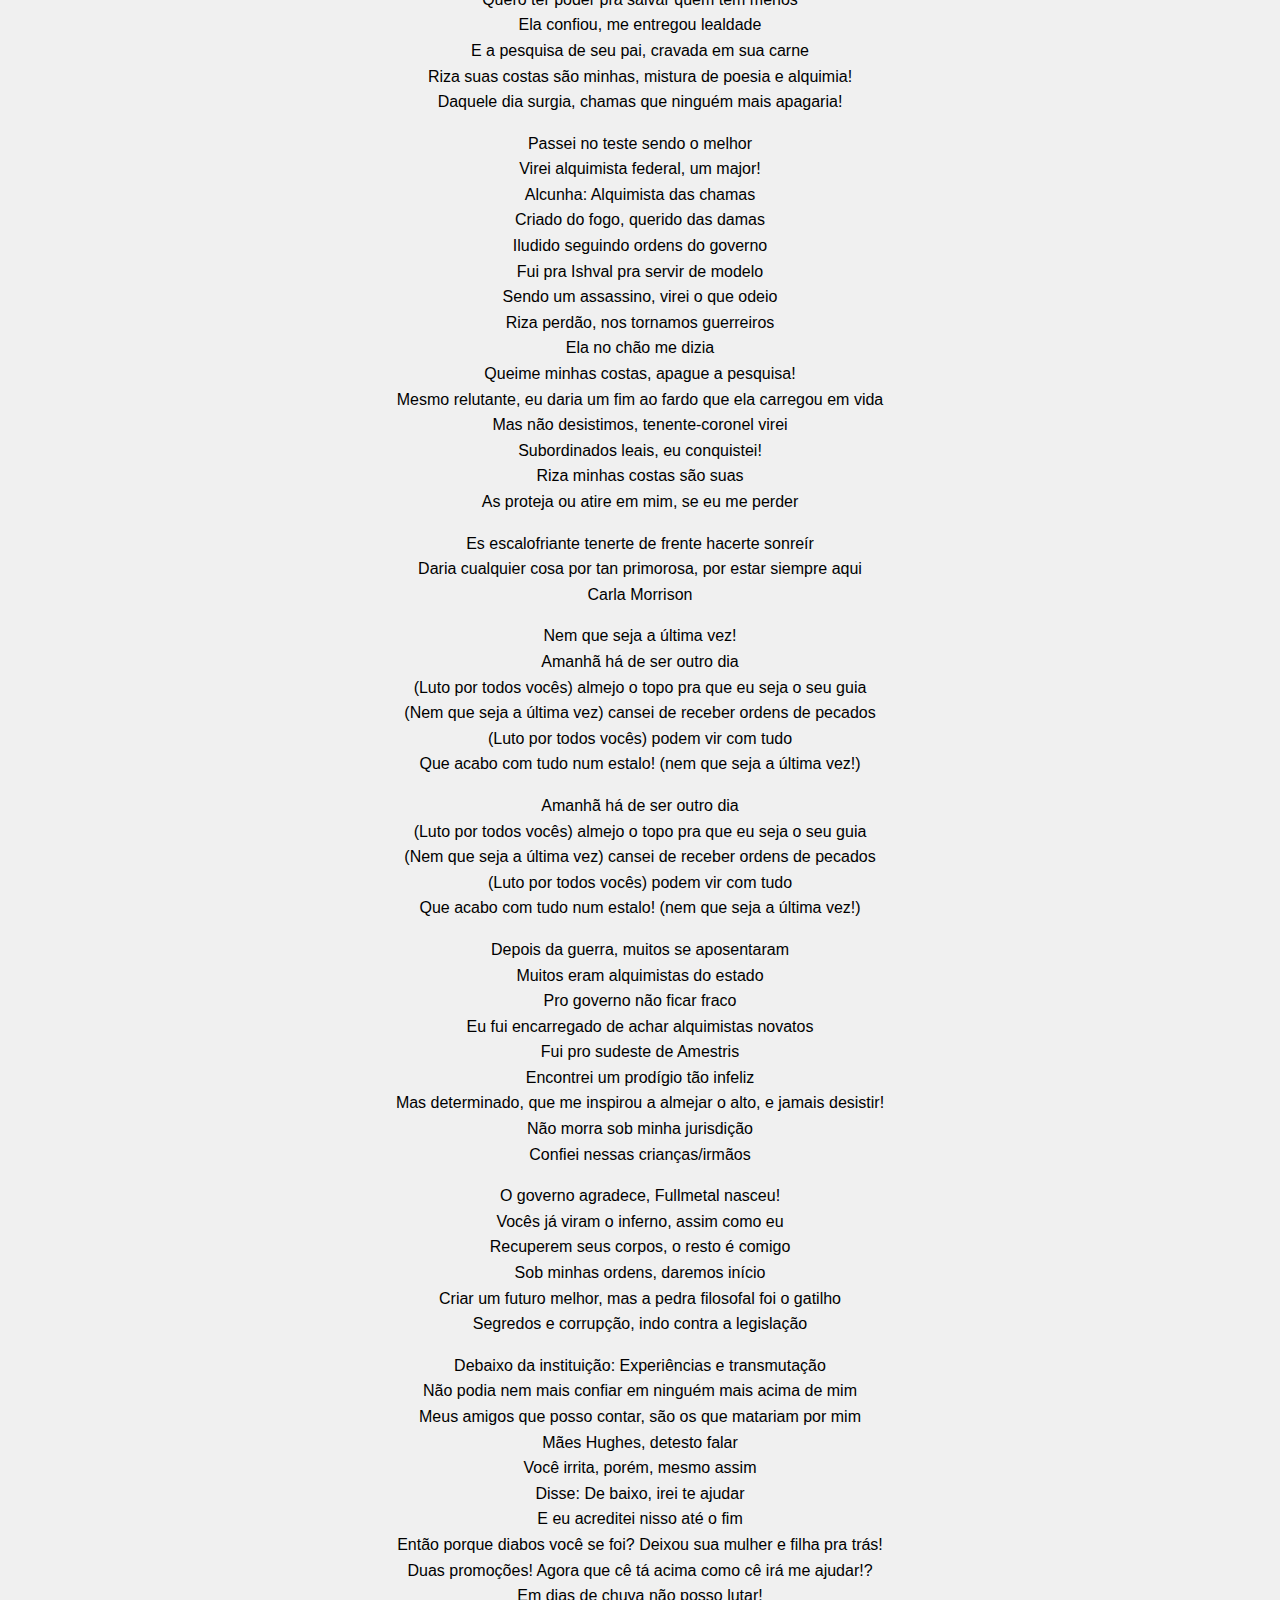
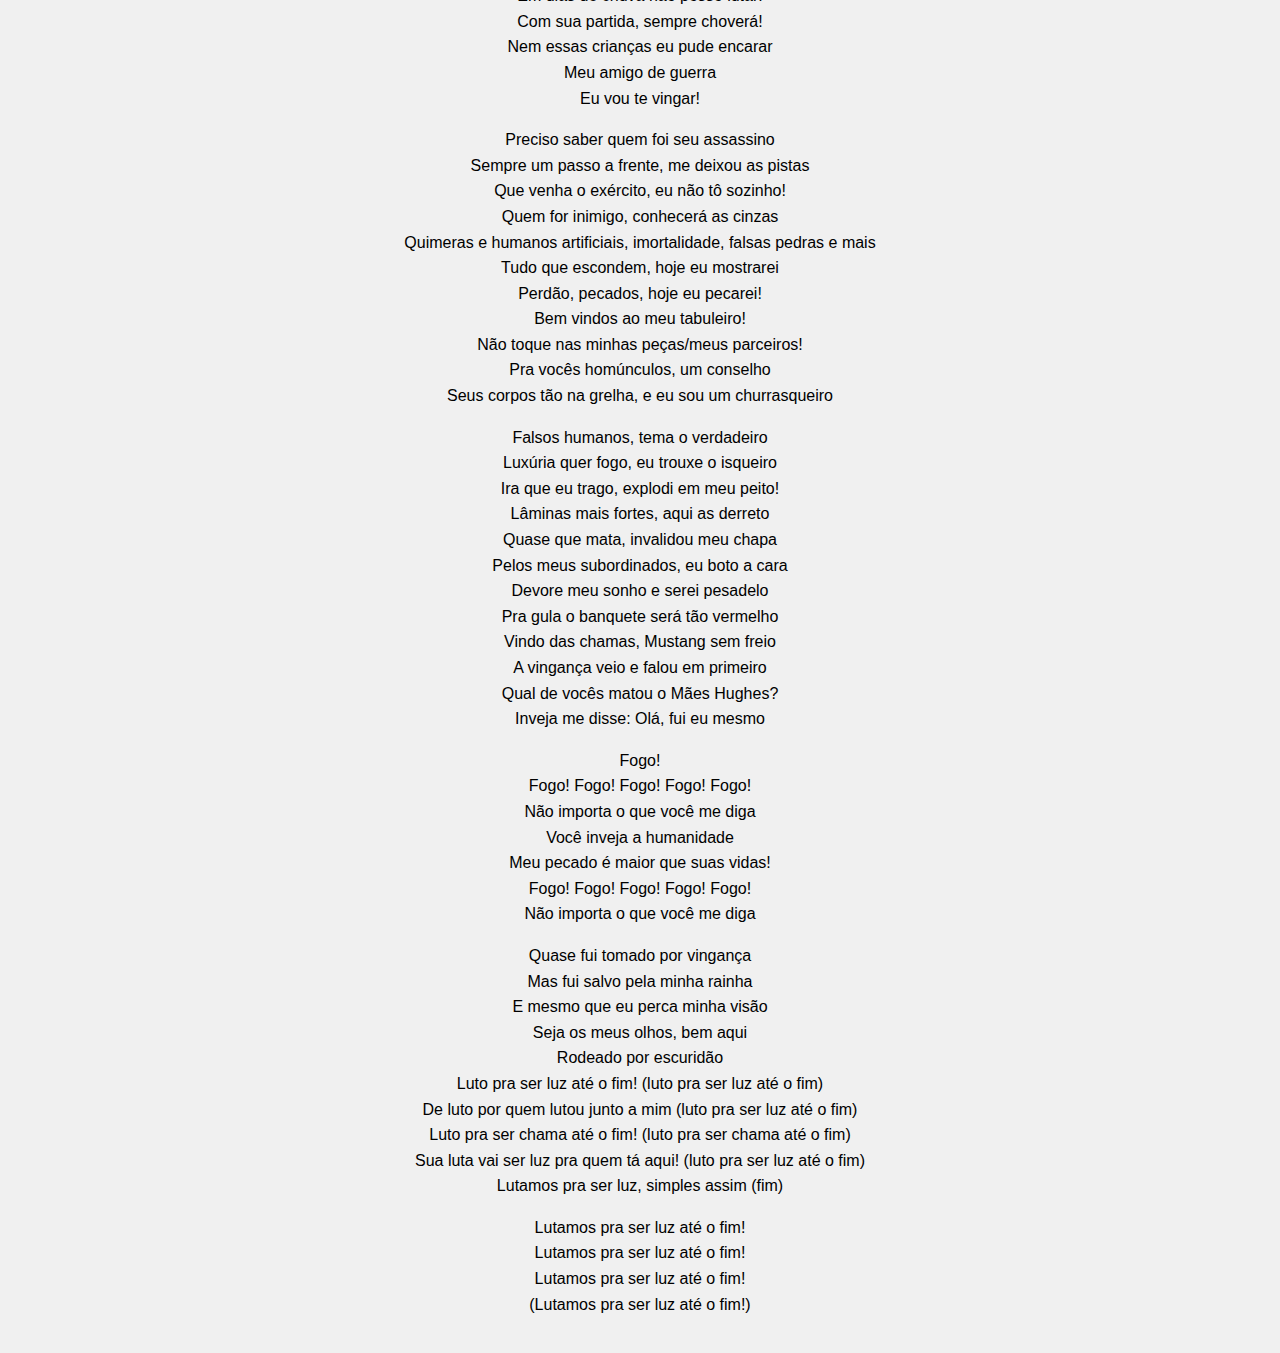
<file: site/Mustang.html>
<!DOCTYPE html>
<html>
<head>
    <meta charset="UTF-8">
    <title>Smoker</title>
    <link rel="stylesheet" href="stylemusica.css">
    </head>
    <body class="primario">
    <center>
        <iframe width="560" height="315" src="https://www.youtube.com/embed/-QBuXSGQ9fM?si=yde0btjBz-OA6ecY" title="YouTube video player" frameborder="0" allow="accelerometer; autoplay; clipboard-write; encrypted-media; gyroscope; picture-in-picture; web-share" referrerpolicy="strict-origin-when-cross-origin" allowfullscreen></iframe></center>
    </head>
<body>
<p>Não é milagre, é ciência!<br>Quem diria que iriam silenciar<br>A voz de um povo, mas por quê?<br>Eu achei que tinha de obedecer<br>Assim fomos enviados, armas biológicas, com tanto poder<br>Amestris contra Ishval: Um genocídio!<br>Vi de perto um ritual de extermínio<br>Enterramos crianças, corpos na trincheira<br>Junto de cultura, deuses e riquezas</p>
<p>Na guerra de perto, o que posso fazer?<br>Alquimista das chamas<br>Num estalo, matei!<br>Não posso fugir com esse sangue nas mãos<br>Devo encarar a morte de frente ou se não<br>Serei engolido ou perderei a razão<br>Aceitei ser herói, pra não ser eu no caixão<br>Sei que não mereço perdão, mas juro, mudei minhas ambições<br>Pra que essas vidas não sejam em vão<br>Vou lutar e salvar todas essas nações<br>Almas que levo comigo<br>Aprendi com meus erros, no mínimo<br>Um cão do exército, é isso! A justiça é um longo caminho</p>
<p>(Nem que seja a última vez) amanhã há de ser outro dia!<br>(Luto por todos vocês) almejo o topo pra que eu seja o seu guia<br>(Nem que seja a última vez) cansei de receber ordens de pecados<br>(Luto por todos vocês) podem vir com tudo<br>Que acabo com tudo num estalo! (nem que seja a última vez)</p>
<p>Amanhã há de ser outro dia!<br>(Luto por todos vocês) almejo o topo pra que eu seja o seu guia<br>(Nem que seja a última vez) cansei de receber ordens de pecados<br>(Luto por todos vocês) podem vir com tudo<br>Que acabo com tudo num estalo! (nem que seja a última vez!)</p>
<p>Cumprindo ordens, desordenando a vida alheia<br>Fogo que morre, sob a pilha de algumas centenas<br>Mal revidaram, não queria que fosse um massacre<br>Tarde demais, patente cresce e o alquimista late!</p>
<p>Antes eu era somente um cientista<br>Sr. Hawkeye me ajudou nessa minha trilha<br>Este que fazia, uma grande pesquisa<br>Pra criar a mais poderosa alquimia<br>Mexia com fogo, era no sigilo<br>Até mesmo de mim, mantinha escondido<br>Levou pro caixão todo conhecimento<br>Era isso que eu pensava, mas do mesmo jeito<br>Contei pra sua filha, dos meus sentimentos<br>Quero ter poder pra salvar quem tem menos<br>Ela confiou, me entregou lealdade<br>E a pesquisa de seu pai, cravada em sua carne<br>Riza suas costas são minhas, mistura de poesia e alquimia!<br>Daquele dia surgia, chamas que ninguém mais apagaria!</p>
<p>Passei no teste sendo o melhor<br>Virei alquimista federal, um major!<br>Alcunha: Alquimista das chamas<br>Criado do fogo, querido das damas<br>Iludido seguindo ordens do governo<br>Fui pra Ishval pra servir de modelo<br>Sendo um assassino, virei o que odeio<br>Riza perdão, nos tornamos guerreiros<br>Ela no chão me dizia<br>Queime minhas costas, apague a pesquisa!<br>Mesmo relutante, eu daria um fim ao fardo que ela carregou em vida<br>Mas não desistimos, tenente-coronel virei<br>Subordinados leais, eu conquistei!<br>Riza minhas costas são suas<br>As proteja ou atire em mim, se eu me perder</p>
<p>Es escalofriante tenerte de frente hacerte sonreír<br>Daria cualquier cosa por tan primorosa, por estar siempre aqui<br>Carla Morrison</p>
<p>Nem que seja a última vez!<br>Amanhã há de ser outro dia<br>(Luto por todos vocês) almejo o topo pra que eu seja o seu guia<br>(Nem que seja a última vez) cansei de receber ordens de pecados<br>(Luto por todos vocês) podem vir com tudo<br>Que acabo com tudo num estalo! (nem que seja a última vez!)</p>
<p>Amanhã há de ser outro dia<br>(Luto por todos vocês) almejo o topo pra que eu seja o seu guia<br>(Nem que seja a última vez) cansei de receber ordens de pecados<br>(Luto por todos vocês) podem vir com tudo<br>Que acabo com tudo num estalo! (nem que seja a última vez!)</p>
<p>Depois da guerra, muitos se aposentaram<br>Muitos eram alquimistas do estado<br>Pro governo não ficar fraco<br>Eu fui encarregado de achar alquimistas novatos<br>Fui pro sudeste de Amestris<br>Encontrei um prodígio tão infeliz<br>Mas determinado, que me inspirou a almejar o alto, e jamais desistir!<br>Não morra sob minha jurisdição<br>Confiei nessas crianças/irmãos</p>
<p>O governo agradece, Fullmetal nasceu!<br>Vocês já viram o inferno, assim como eu<br>Recuperem seus corpos, o resto é comigo<br>Sob minhas ordens, daremos início<br>Criar um futuro melhor, mas a pedra filosofal foi o gatilho<br>Segredos e corrupção, indo contra a legislação</p>
<p>Debaixo da instituição: Experiências e transmutação<br>Não podia nem mais confiar em ninguém mais acima de mim<br>Meus amigos que posso contar, são os que matariam por mim<br>Mães Hughes, detesto falar<br>Você irrita, porém, mesmo assim<br>Disse: De baixo, irei te ajudar<br>E eu acreditei nisso até o fim<br>Então porque diabos você se foi? Deixou sua mulher e filha pra trás!<br>Duas promoções! Agora que cê tá acima como cê irá me ajudar!?<br>Em dias de chuva não posso lutar!<br>Com sua partida, sempre choverá!<br>Nem essas crianças eu pude encarar<br>Meu amigo de guerra<br>Eu vou te vingar!</p>
<p>Preciso saber quem foi seu assassino<br>Sempre um passo a frente, me deixou as pistas<br>Que venha o exército, eu não tô sozinho!<br>Quem for inimigo, conhecerá as cinzas<br>Quimeras e humanos artificiais, imortalidade, falsas pedras e mais<br>Tudo que escondem, hoje eu mostrarei<br>Perdão, pecados, hoje eu pecarei!<br>Bem vindos ao meu tabuleiro!<br>Não toque nas minhas peças/meus parceiros!<br>Pra vocês homúnculos, um conselho<br>Seus corpos tão na grelha, e eu sou um churrasqueiro</p>
<p>Falsos humanos, tema o verdadeiro<br>Luxúria quer fogo, eu trouxe o isqueiro<br>Ira que eu trago, explodi em meu peito!<br>Lâminas mais fortes, aqui as derreto<br>Quase que mata, invalidou meu chapa<br>Pelos meus subordinados, eu boto a cara<br>Devore meu sonho e serei pesadelo<br>Pra gula o banquete será tão vermelho<br>Vindo das chamas, Mustang sem freio<br>A vingança veio e falou em primeiro<br>Qual de vocês matou o Mães Hughes?<br>Inveja me disse: Olá, fui eu mesmo</p>
<p>Fogo!<br>Fogo! Fogo! Fogo! Fogo! Fogo!<br>Não importa o que você me diga<br>Você inveja a humanidade<br>Meu pecado é maior que suas vidas!<br>Fogo! Fogo! Fogo! Fogo! Fogo!<br>Não importa o que você me diga</p>
<p>Quase fui tomado por vingança<br>Mas fui salvo pela minha rainha<br>E mesmo que eu perca minha visão<br>Seja os meus olhos, bem aqui<br>Rodeado por escuridão<br>Luto pra ser luz até o fim! (luto pra ser luz até o fim)<br>De luto por quem lutou junto a mim (luto pra ser luz até o fim)<br>Luto pra ser chama até o fim! (luto pra ser chama até o fim)<br>Sua luta vai ser luz pra quem tá aqui! (luto pra ser luz até o fim)<br>Lutamos pra ser luz, simples assim (fim)</p>
<p>Lutamos pra ser luz até o fim!<br>Lutamos pra ser luz até o fim!<br>Lutamos pra ser luz até o fim!<br>(Lutamos pra ser luz até o fim!)</p>
</body>
</html>
</file>
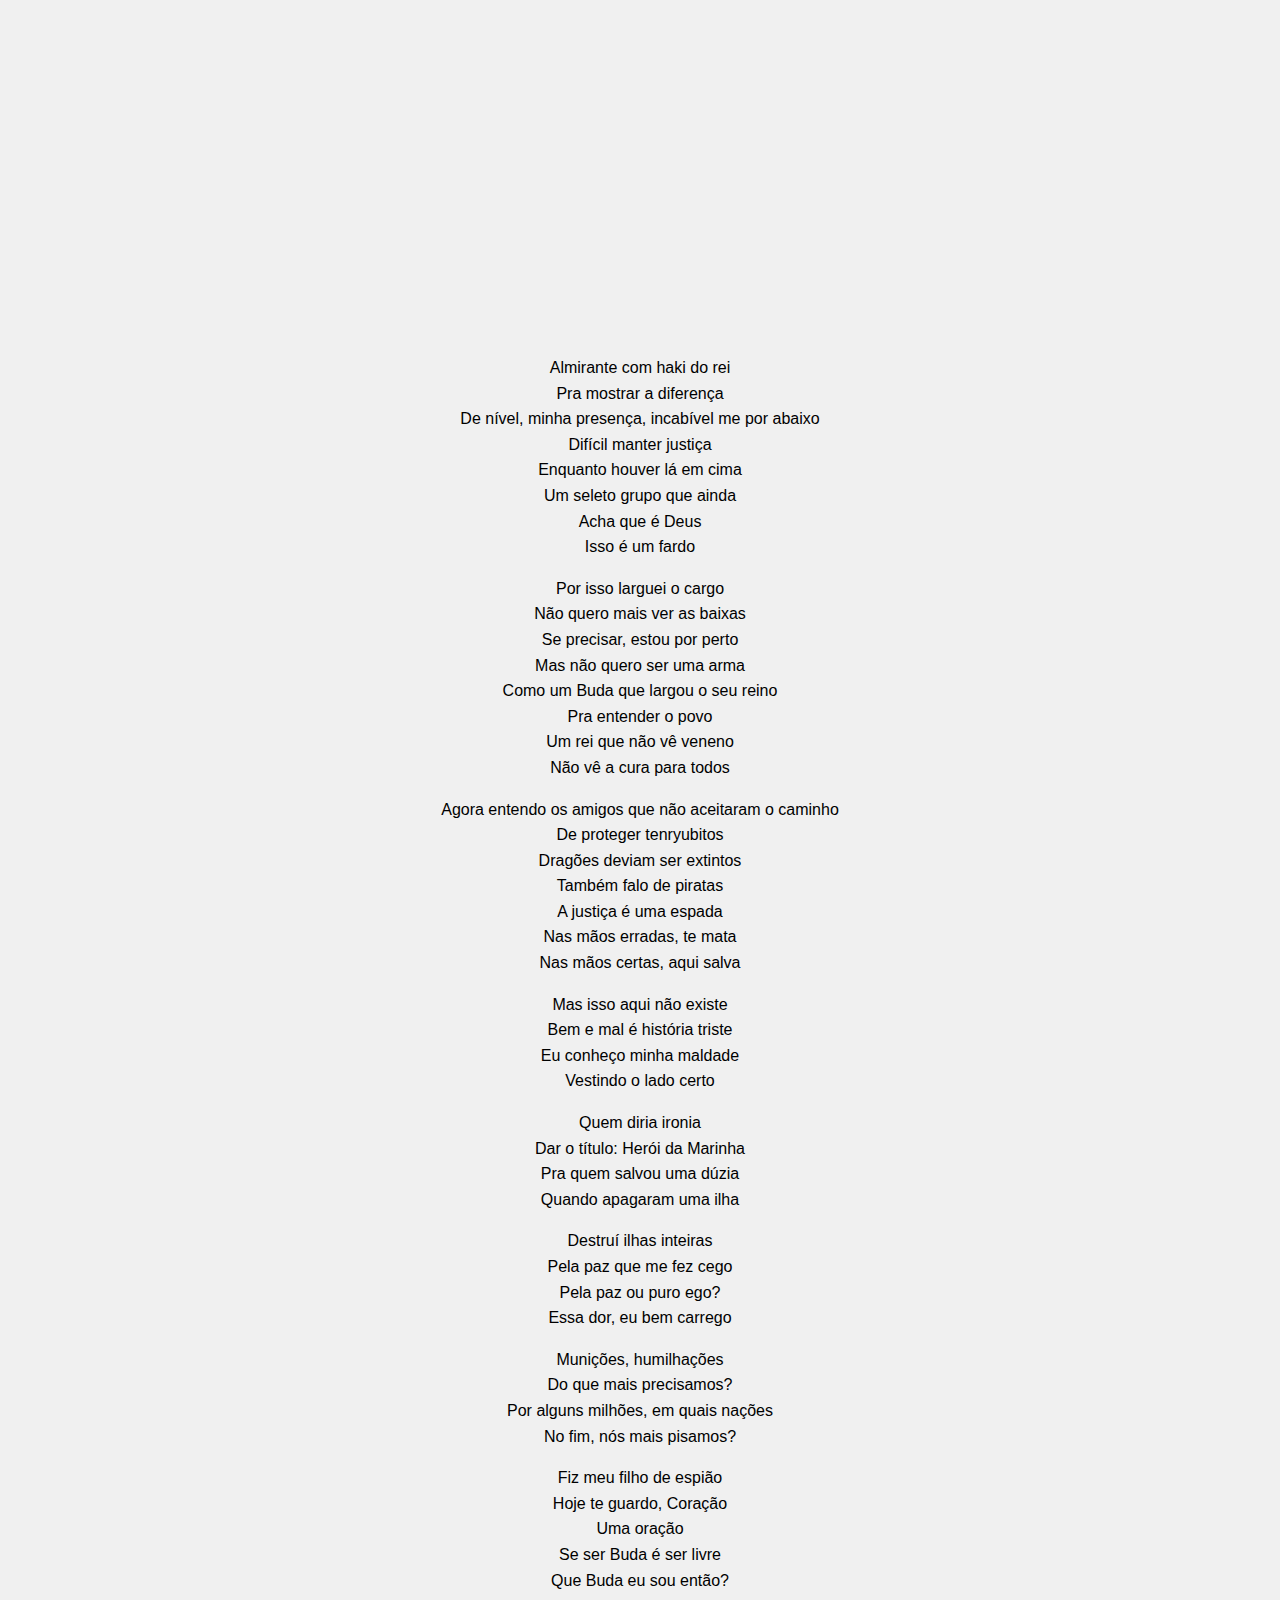
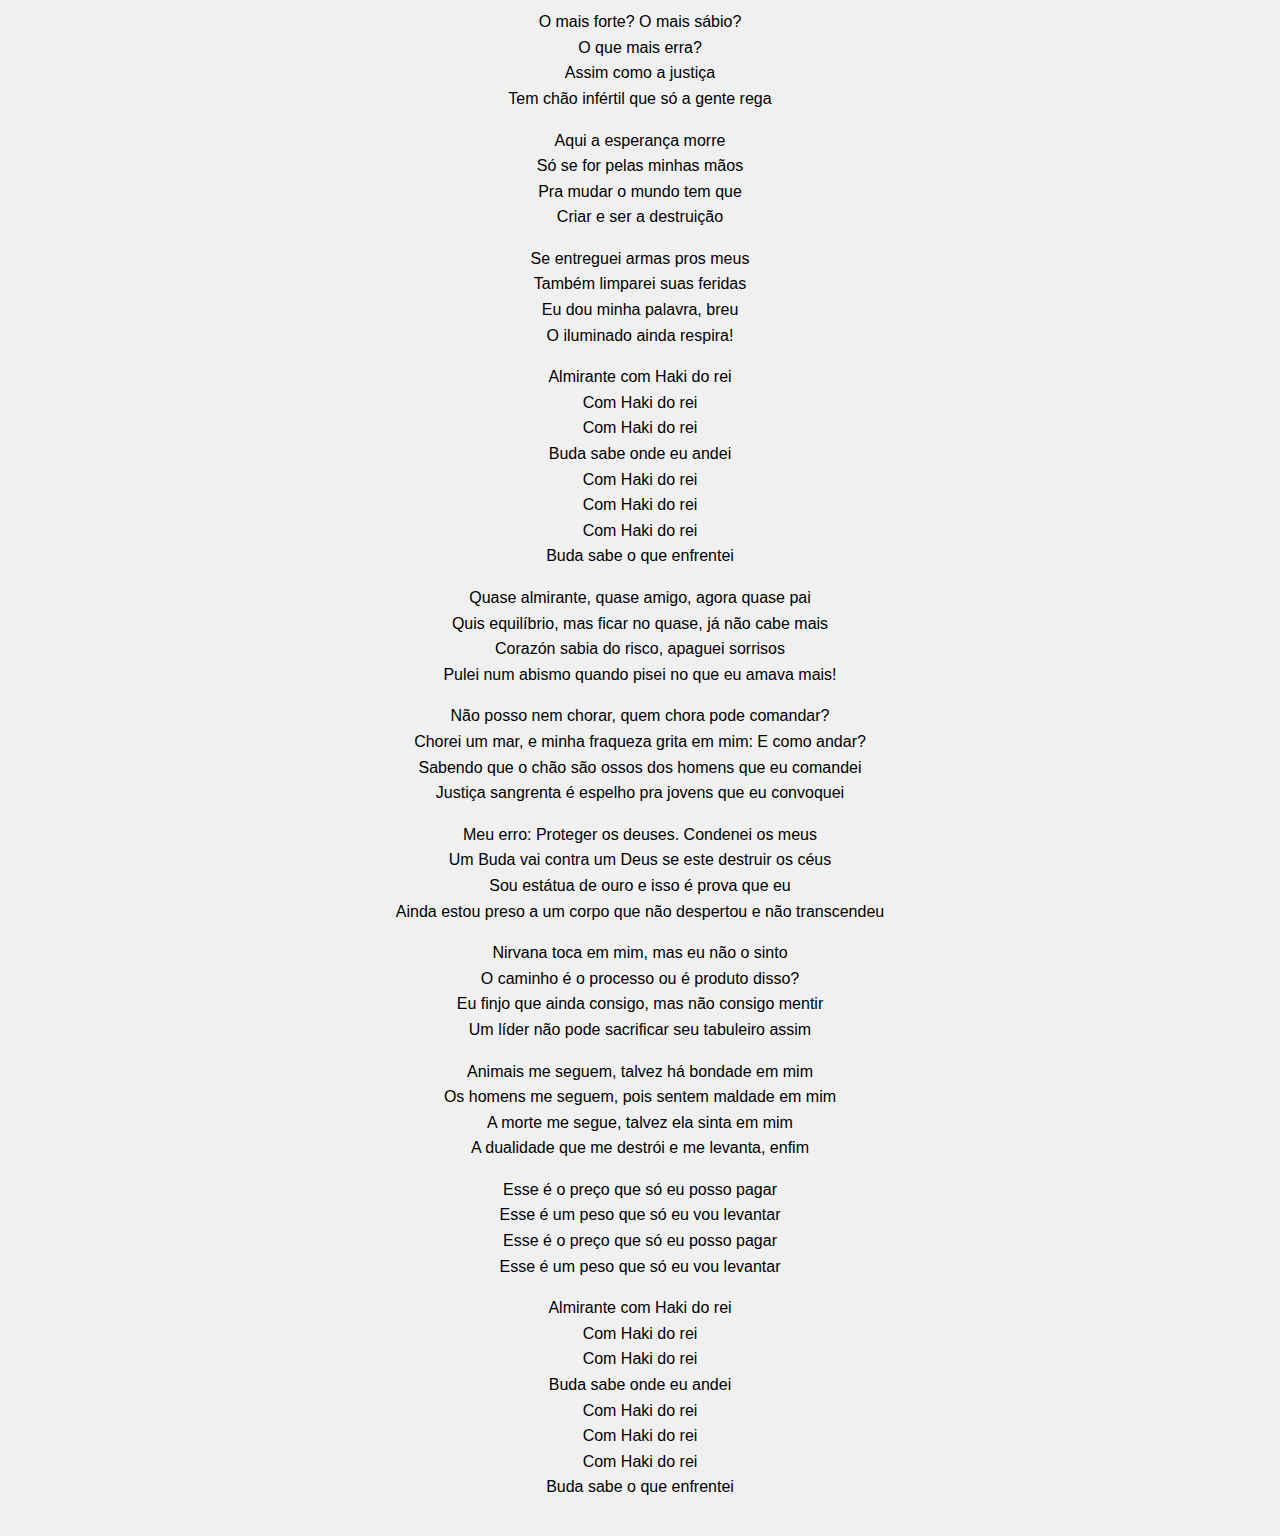
<file: site/Sengoku.html>
<!DOCTYPE html>
<html>
<head>
    <meta charset="UTF-8">
    <title>Sengoku</title>
    <link rel="stylesheet" href="stylemusica.css">
    </head>
    <body class="primario">
    <center>
        <iframe width="560" height="315" src="https://www.youtube.com/embed/v8dNsNPyVbc?si=QuwK8_95d1HpVfpV" title="YouTube video player" frameborder="0" allow="accelerometer; autoplay; clipboard-write; encrypted-media; gyroscope; picture-in-picture; web-share" referrerpolicy="strict-origin-when-cross-origin" allowfullscreen></iframe></center>
    </head>
<body>
   <p>Almirante com haki do rei<br>Pra mostrar a diferença<br>De nível, minha presença, incabível me por abaixo<br>Difícil manter justiça<br>Enquanto houver lá em cima<br>Um seleto grupo que ainda<br>Acha que é Deus<br>Isso é um fardo</p>
   <p>Por isso larguei o cargo<br>Não quero mais ver as baixas<br>Se precisar, estou por perto<br>Mas não quero ser uma arma<br>Como um Buda que largou o seu reino<br>Pra entender o povo<br>Um rei que não vê veneno<br>Não vê a cura para todos</p>
   <p>Agora entendo os amigos que não aceitaram o caminho<br>De proteger tenryubitos<br>Dragões deviam ser extintos<br>Também falo de piratas<br>A justiça é uma espada<br>Nas mãos erradas, te mata<br>Nas mãos certas, aqui salva</p>
   <p>Mas isso aqui não existe<br>Bem e mal é história triste<br>Eu conheço minha maldade<br>Vestindo o lado certo</p>
   <p>Quem diria ironia<br>Dar o título: Herói da Marinha<br>Pra quem salvou uma dúzia<br>Quando apagaram uma ilha</p>
   <p>Destruí ilhas inteiras<br>Pela paz que me fez cego<br>Pela paz ou puro ego?<br>Essa dor, eu bem carrego</p>
   <p>Munições, humilhações<br>Do que mais precisamos?<br>Por alguns milhões, em quais nações<br>No fim, nós mais pisamos?</p>
   <p>Fiz meu filho de espião<br>Hoje te guardo, Coração<br>Uma oração<br>Se ser Buda é ser livre<br>Que Buda eu sou então?</p>
   <p>O mais forte? O mais sábio?<br>O que mais erra?<br>Assim como a justiça<br>Tem chão infértil que só a gente rega</p>
   <p>Aqui a esperança morre<br>Só se for pelas minhas mãos<br>Pra mudar o mundo tem que<br>Criar e ser a destruição</p>
   <p>Se entreguei armas pros meus<br>Também limparei suas feridas<br>Eu dou minha palavra, breu<br>O iluminado ainda respira!</p>
   <p>Almirante com Haki do rei<br>Com Haki do rei<br>Com Haki do rei<br>Buda sabe onde eu andei<br>Com Haki do rei<br>Com Haki do rei<br>Com Haki do rei<br>Buda sabe o que enfrentei</p>
   <p>Quase almirante, quase amigo, agora quase pai<br>Quis equilíbrio, mas ficar no quase, já não cabe mais<br>Corazón sabia do risco, apaguei sorrisos<br>Pulei num abismo quando pisei no que eu amava mais!</p>
   <p>Não posso nem chorar, quem chora pode comandar?<br>Chorei um mar, e minha fraqueza grita em mim: E como andar?<br>Sabendo que o chão são ossos dos homens que eu comandei<br>Justiça sangrenta é espelho pra jovens que eu convoquei</p>
   <p>Meu erro: Proteger os deuses. Condenei os meus<br>Um Buda vai contra um Deus se este destruir os céus<br>Sou estátua de ouro e isso é prova que eu<br>Ainda estou preso a um corpo que não despertou e não transcendeu</p>
   <p>Nirvana toca em mim, mas eu não o sinto<br>O caminho é o processo ou é produto disso?<br>Eu finjo que ainda consigo, mas não consigo mentir<br>Um líder não pode sacrificar seu tabuleiro assim</p>
   <p>Animais me seguem, talvez há bondade em mim<br>Os homens me seguem, pois sentem maldade em mim<br>A morte me segue, talvez ela sinta em mim<br>A dualidade que me destrói e me levanta, enfim</p>
   <p>Esse é o preço que só eu posso pagar<br>Esse é um peso que só eu vou levantar<br>Esse é o preço que só eu posso pagar<br>Esse é um peso que só eu vou levantar</p>
   <p>Almirante com Haki do rei<br>Com Haki do rei<br>Com Haki do rei<br>Buda sabe onde eu andei<br>Com Haki do rei<br>Com Haki do rei<br>Com Haki do rei<br>Buda sabe o que enfrentei</p>  
</body>
</html>
</file>
<file: site/stylemusica.css>
body {
    font-family: Arial, sans-serif;
    background-color: #f0f0f0;
    margin: 0;
    padding: 20px;
}

h1 {
    text-align: center;
    color: #333;
}

.lyrics-container {
    max-height: 200px; 
    overflow: auto; 
}

p {
    line-height: 1.6;
    text-align: center;
}

iframe.video {
    position: relative;
}
</file>
<file: site/style.css>
body.primeiro {
    
    font-family:arial;
    background-color: lightgray;

}

body.segundo {
    font-family: Arial, sans-serif;
    line-height: 1.6;
    margin: 0;
    padding: 0;
    background: #f4f4f4;

}
body.terceiro {
        background-color: lightgrey;
        background-image: url(autoreditado.jpg);
        background-repeat: no-repeat;
}

h1{
    color: black;
    font-family: arial;
   
  
}

h2{
    font-family: arial;
    margin-left: 10%;
    color: black;
    background-image: url('musica.jpg'); 
    background-size: cover; 
    background-position: center; 
}

p {
    font-size: 16px;
    line-height: 1.5;
    color:black;
    text-align: center;
    
    
 }

 ul{
    margin-left: 2%; 
 }

 iframe.video {
        position: relative;
    
 }
 header {
    background: #333;
    color: #fff;
    padding: 1em 0;
    text-align: center;
}
nav {
    background: #444;
    color: #fff;
    padding: 0.5em 0;
    text-align: center;
}
nav a {
    color: #fff;
    margin: 0 1em;
    text-decoration: none;
}
nav a:hover {
    text-decoration: underline;
}
.content {
    padding: 2em;
}

.musicas iframe {
    flex: 1 1 calc(50% - 1em);
    max-width: 100%;
}
@media (max-width: 600px) {
    .video-container iframe {
        flex: 1 1 100%;
    }
}
.Caracteriticas iframe {
    flex: 1 1 calc(50% - 1em);
    max-width: 100%;
}
</file>
